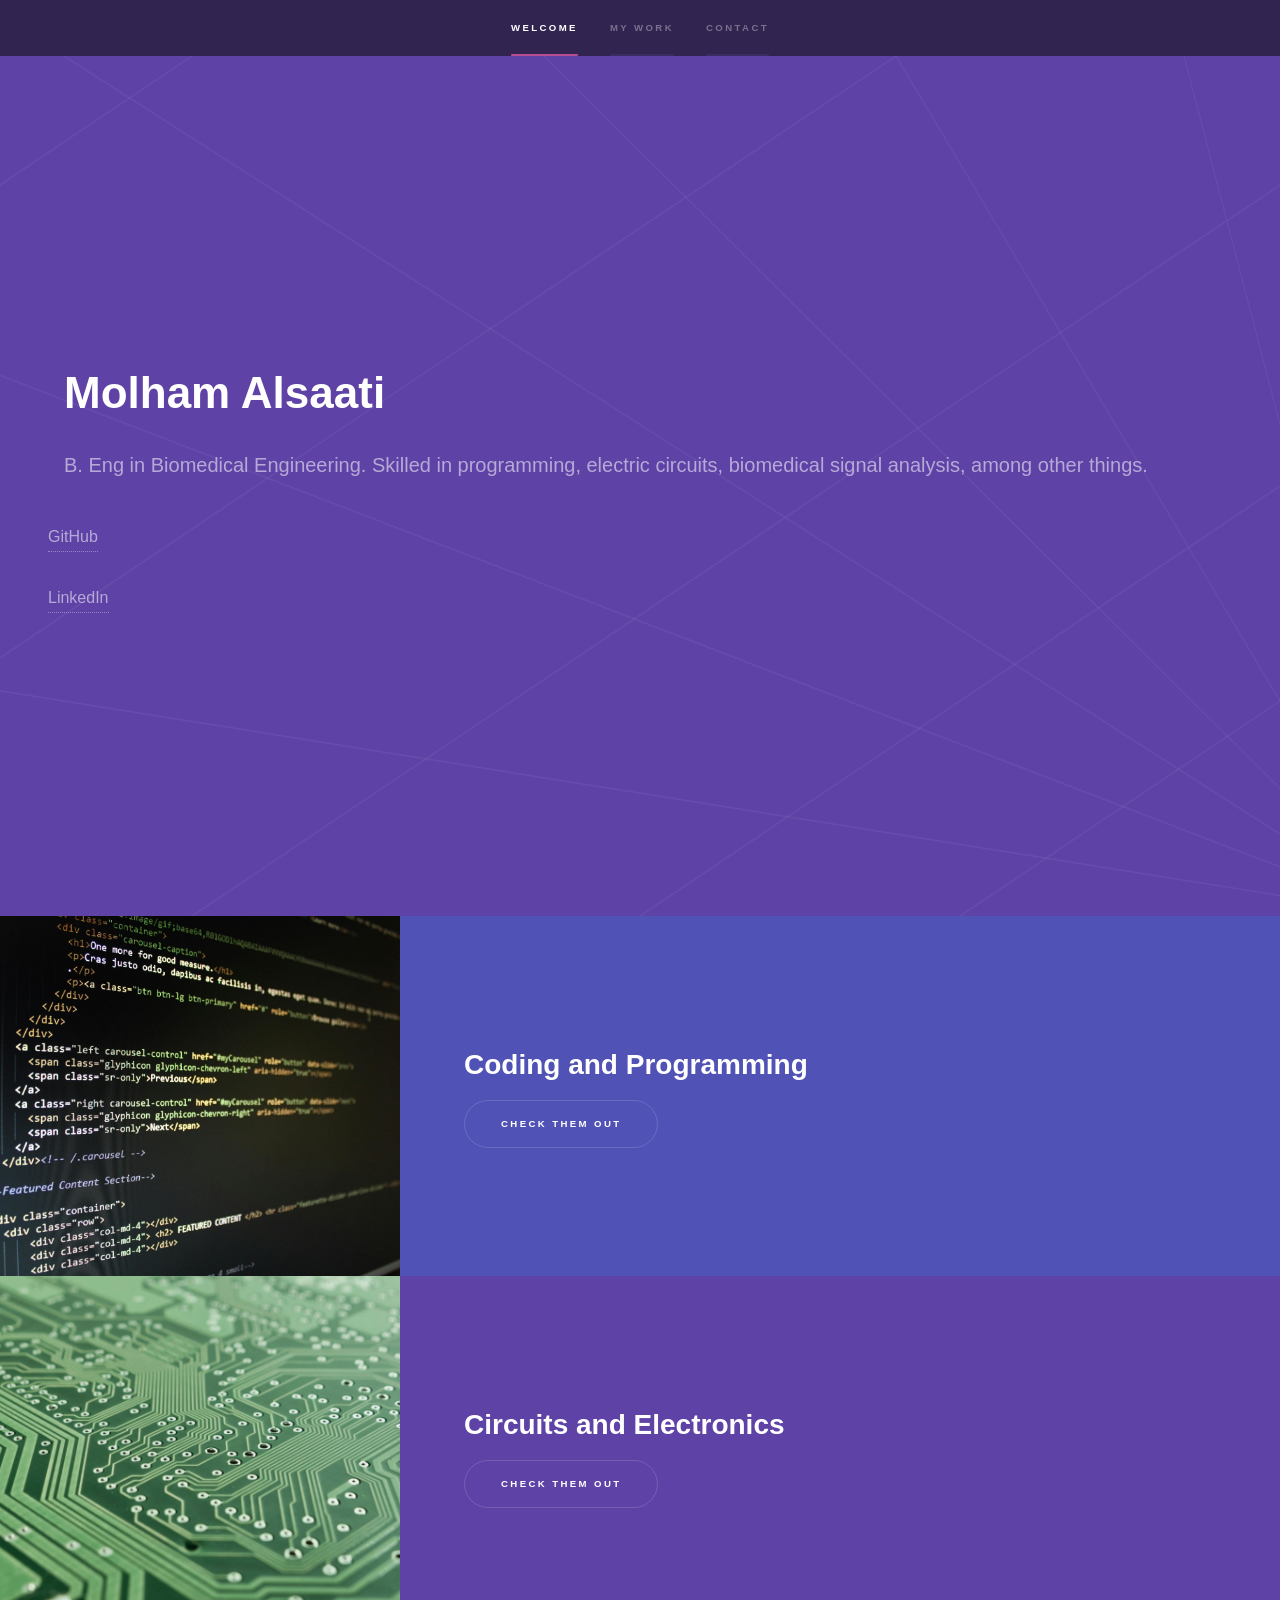
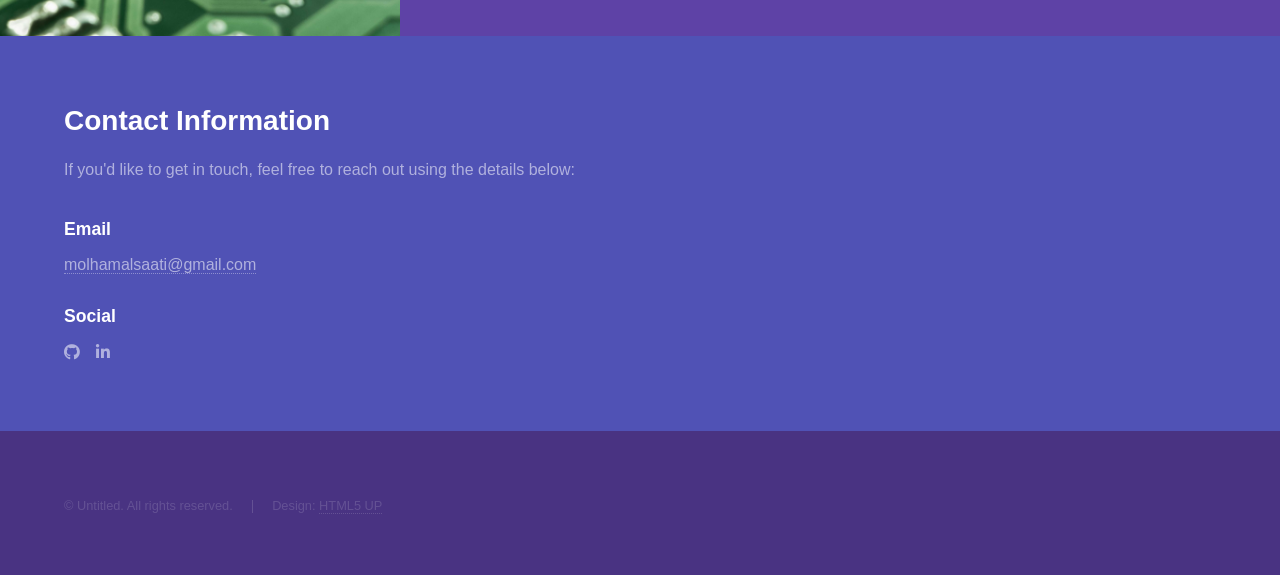
<file: index.html>
<!DOCTYPE HTML>
<!--
	Hyperspace by HTML5 UP
	html5up.net | @ajlkn
	Free for personal and commercial use under the CCA 3.0 license (html5up.net/license)
-->
<html>
	<head>
		<title>Molham Alsaati Portfolio</title>
		<meta charset="utf-8" />
		<meta name="viewport" content="width=device-width, initial-scale=1, user-scalable=no" />
		<link rel="stylesheet" href="assets/css/main.css" />
		<noscript><link rel="stylesheet" href="assets/css/noscript.css" /></noscript>
	</head>
	<body class="is-preload">

		<!-- Sidebar -->
			<section id="sidebar">
				<div class="inner">
					<nav>
						<ul>
							<li><a href="#intro">Welcome</a></li>
							<li><a href="#one">My Work</a></li>
							<li><a href="#three">Contact</a></li>
						</ul>
					</nav>
				</div>
			</section>

		<!-- Wrapper -->
			<div id="wrapper">

				<!-- Intro -->
					<section id="intro" class="wrapper style1 fullscreen fade-up">
						<div class="inner">
							<h1>Molham Alsaati</h1>
							<p>B. Eng in Biomedical Engineering. Skilled in programming, electric circuits, biomedical signal analysis, among other things.</p>
							<ul class="actions">
								<a href="https://github.com/m-alsaati" target="_blank">GitHub</a><br />
							</ul>
							<ul class="actions">
								<a href="https://www.linkedin.com/in/molham-alsaati/" target="_blank">LinkedIn</a><br />
							</ul>
						</div>
					</section>

				<!-- One -->
					<section id="one" class="wrapper style2 spotlights">
						<section>
							<a href="#" class="image"><img src="images/coding.jpg" alt="" data-position="center center" /></a>
							<div class="content">
								<div class="inner">
									<h2>Coding and Programming</h2>
									<ul class="actions">
										<li><a href="coding.html" class="button">Check them out</a></li>
									</ul>
								</div>
							</div>
						</section>
					</section>

				<!-- Two -->
				<section id="two" class="wrapper style1 spotlights">
					<section>
						<a href="#" class="image"><img src="images/circuit.jpeg" alt="" data-position="center center" /></a>
						<div class="content">
							<div class="inner">
								<h2>Circuits and Electronics</h2>
								<ul class="actions">
									<li><a href="circuits.html" class="button">Check them out</a></li>
								</ul>
							</div>
						</div>
					</section>
				</section>

				<!-- Three -->
					<section id="three" class="wrapper style2 fade-up">
						<div class="inner">
							<h2>Contact Information</h2>
							<div class="contact-info">
								<p>If you'd like to get in touch, feel free to reach out using the details below:</p>
								<ul class="contact">
									<li>
										<h3>Email</h3>
										<a href="mailto:molhamalsaati@gmail.com">molhamalsaati@gmail.com</a>
									</li>
									<li>
										<h3>Social</h3>
										<ul class="icons">
											<li><a href="https://github.com/m-alsaati" target="_blank" class="icon brands fa-github"><span class="label">GitHub</span></a></li>
											<li><a href="https://www.linkedin.com/in/molham-alsaati/" target="_blank" class="icon brands fa-linkedin-in"><span class="label">LinkedIn</span></a></li>
										</ul>
									</li>
								</ul>
							</div>
						</div>
					</section>

			</div>

		<!-- Footer -->
			<footer id="footer" class="wrapper style1-alt">
				<div class="inner">
					<ul class="menu">
						<li>&copy; Untitled. All rights reserved.</li><li>Design: <a href="http://html5up.net">HTML5 UP</a></li>
					</ul>
				</div>
			</footer>

		<!-- Scripts -->
			<script src="assets/js/jquery.min.js"></script>
			<script src="assets/js/jquery.scrollex.min.js"></script>
			<script src="assets/js/jquery.scrolly.min.js"></script>
			<script src="assets/js/browser.min.js"></script>
			<script src="assets/js/breakpoints.min.js"></script>
			<script src="assets/js/util.js"></script>
			<script src="assets/js/main.js"></script>

	</body>
</html>
</file>
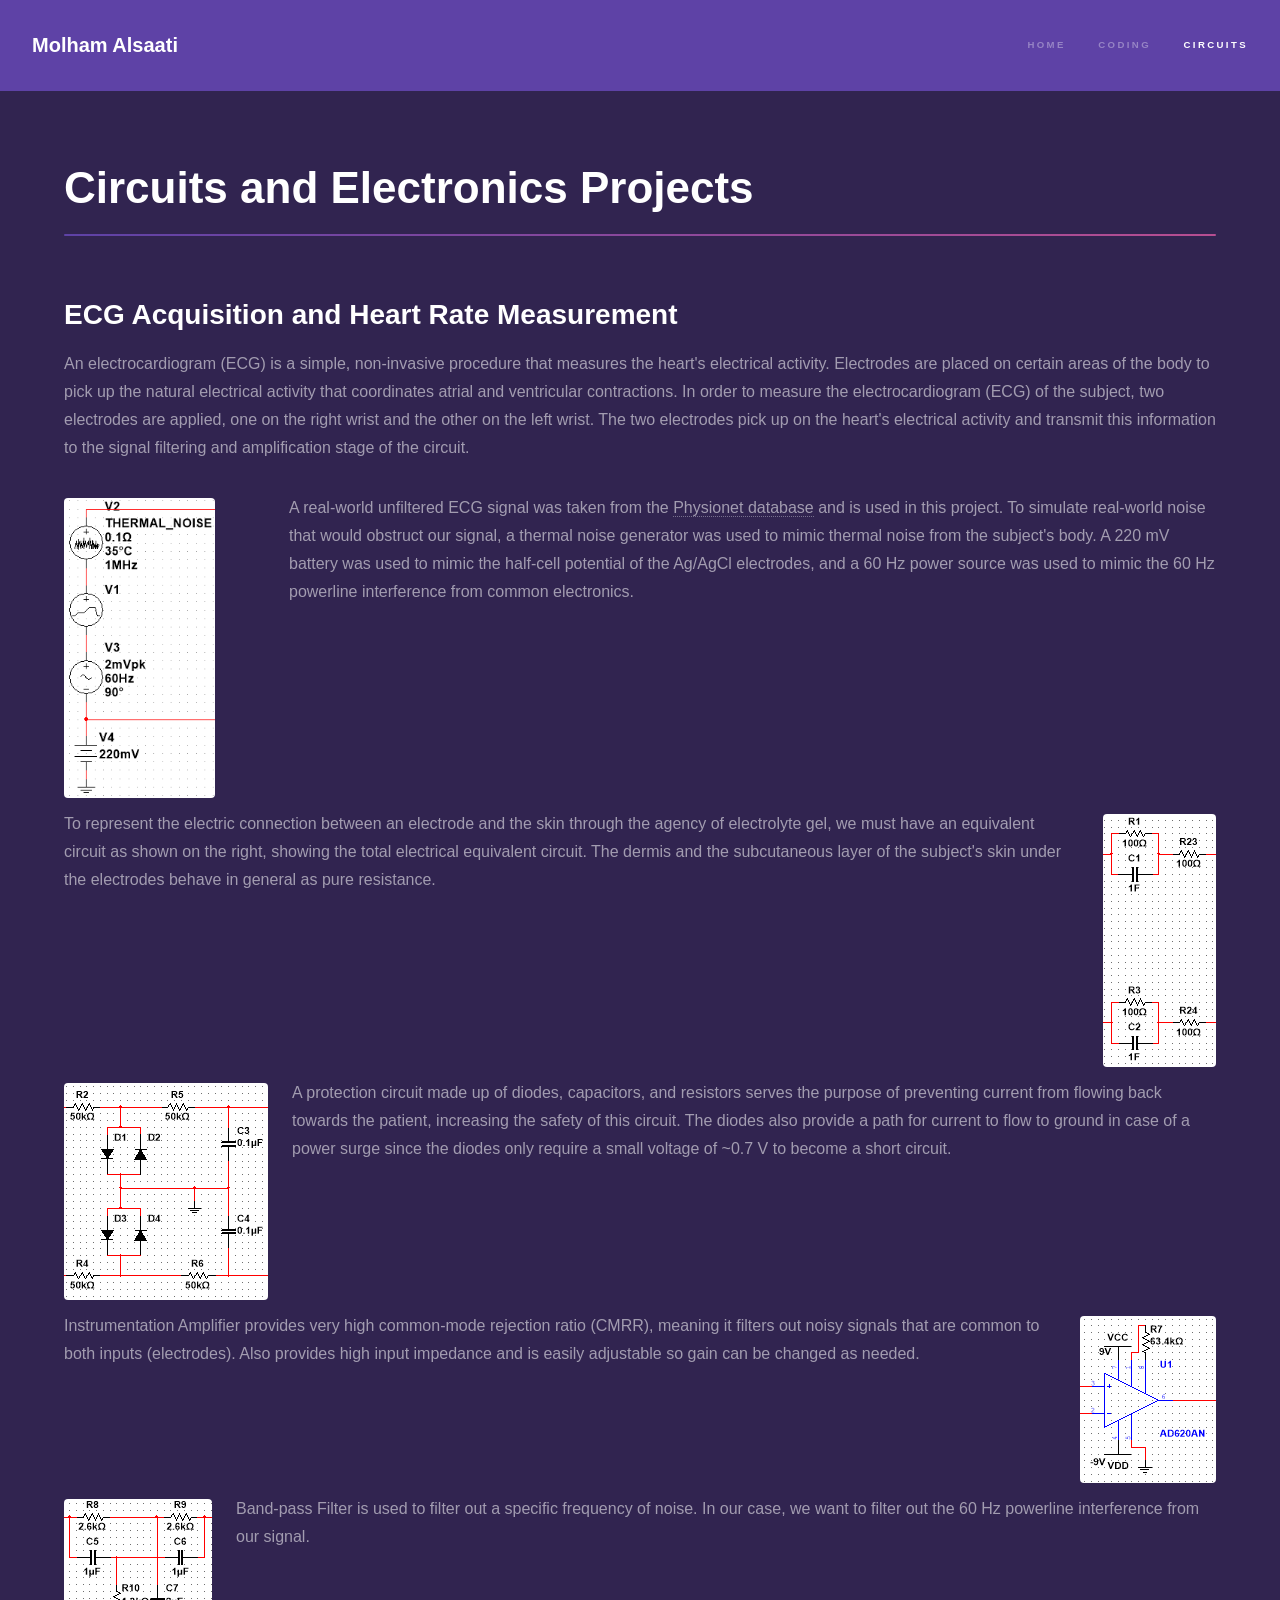
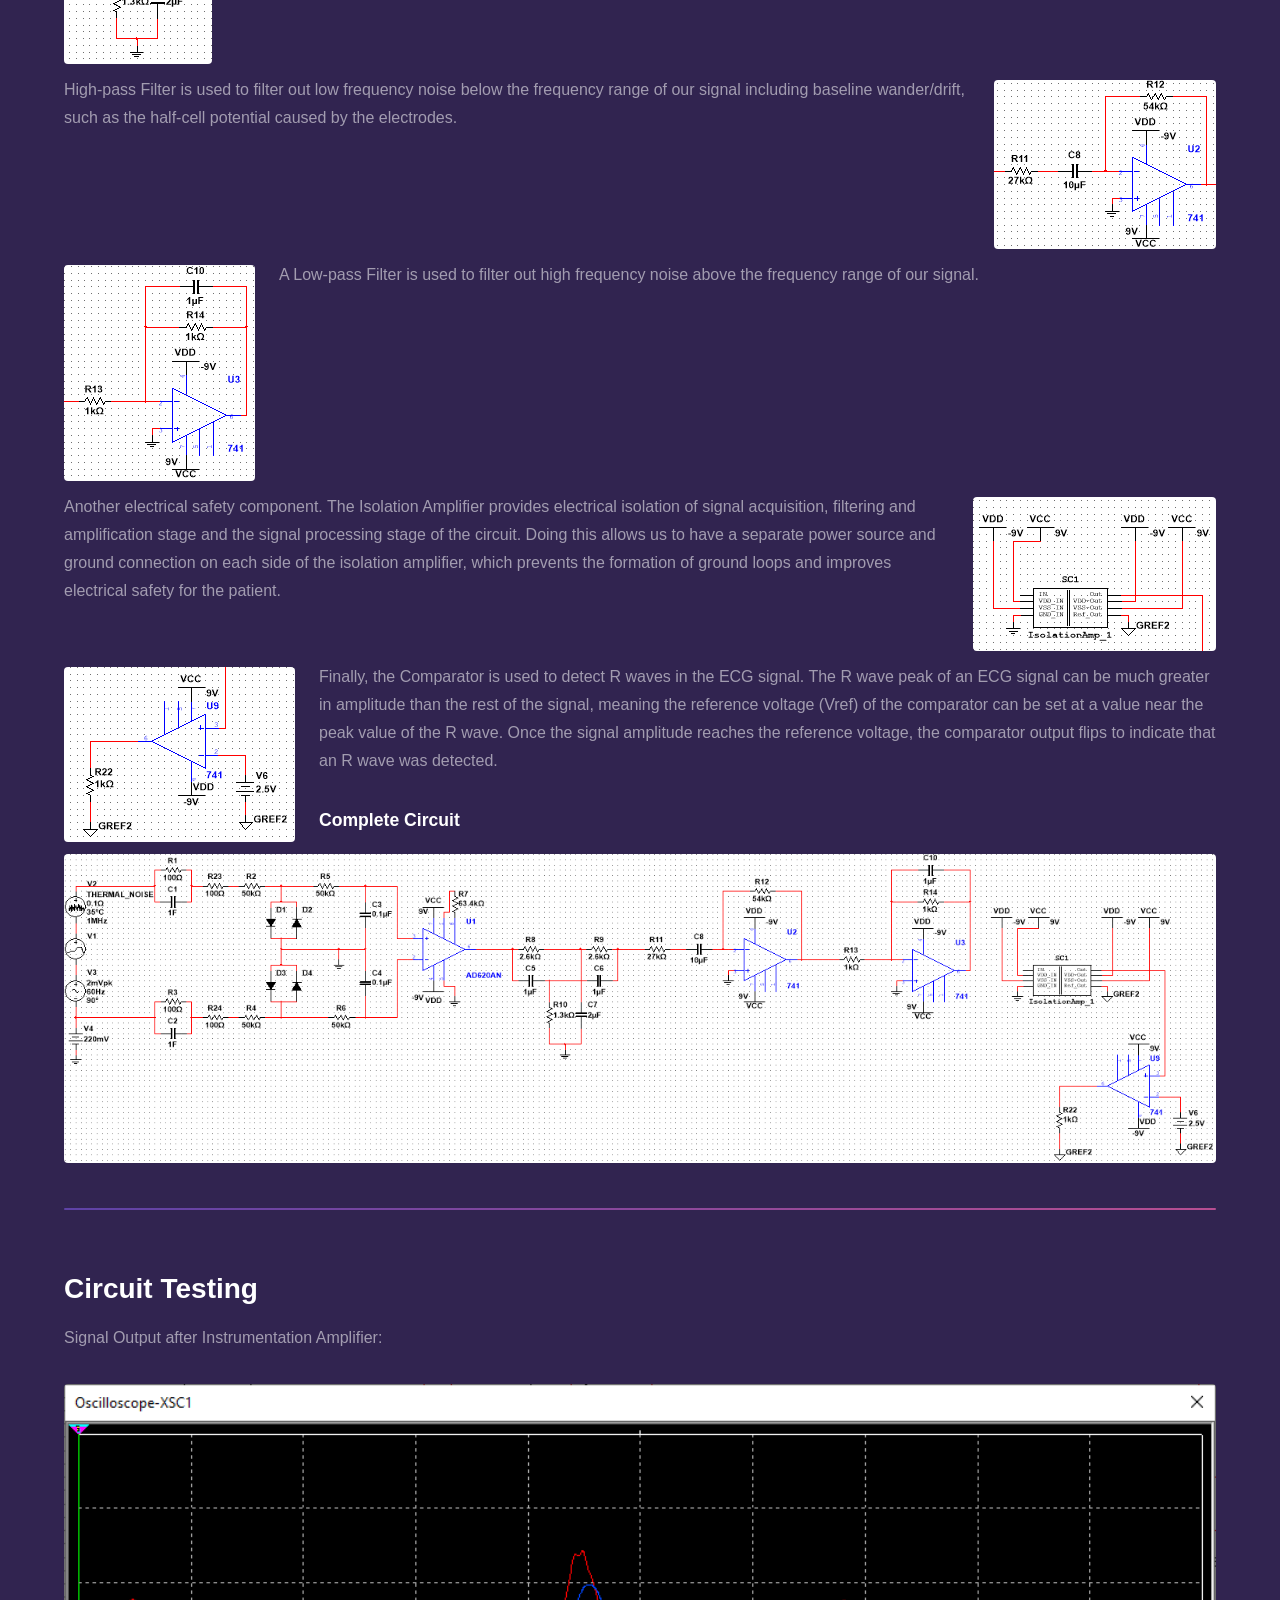
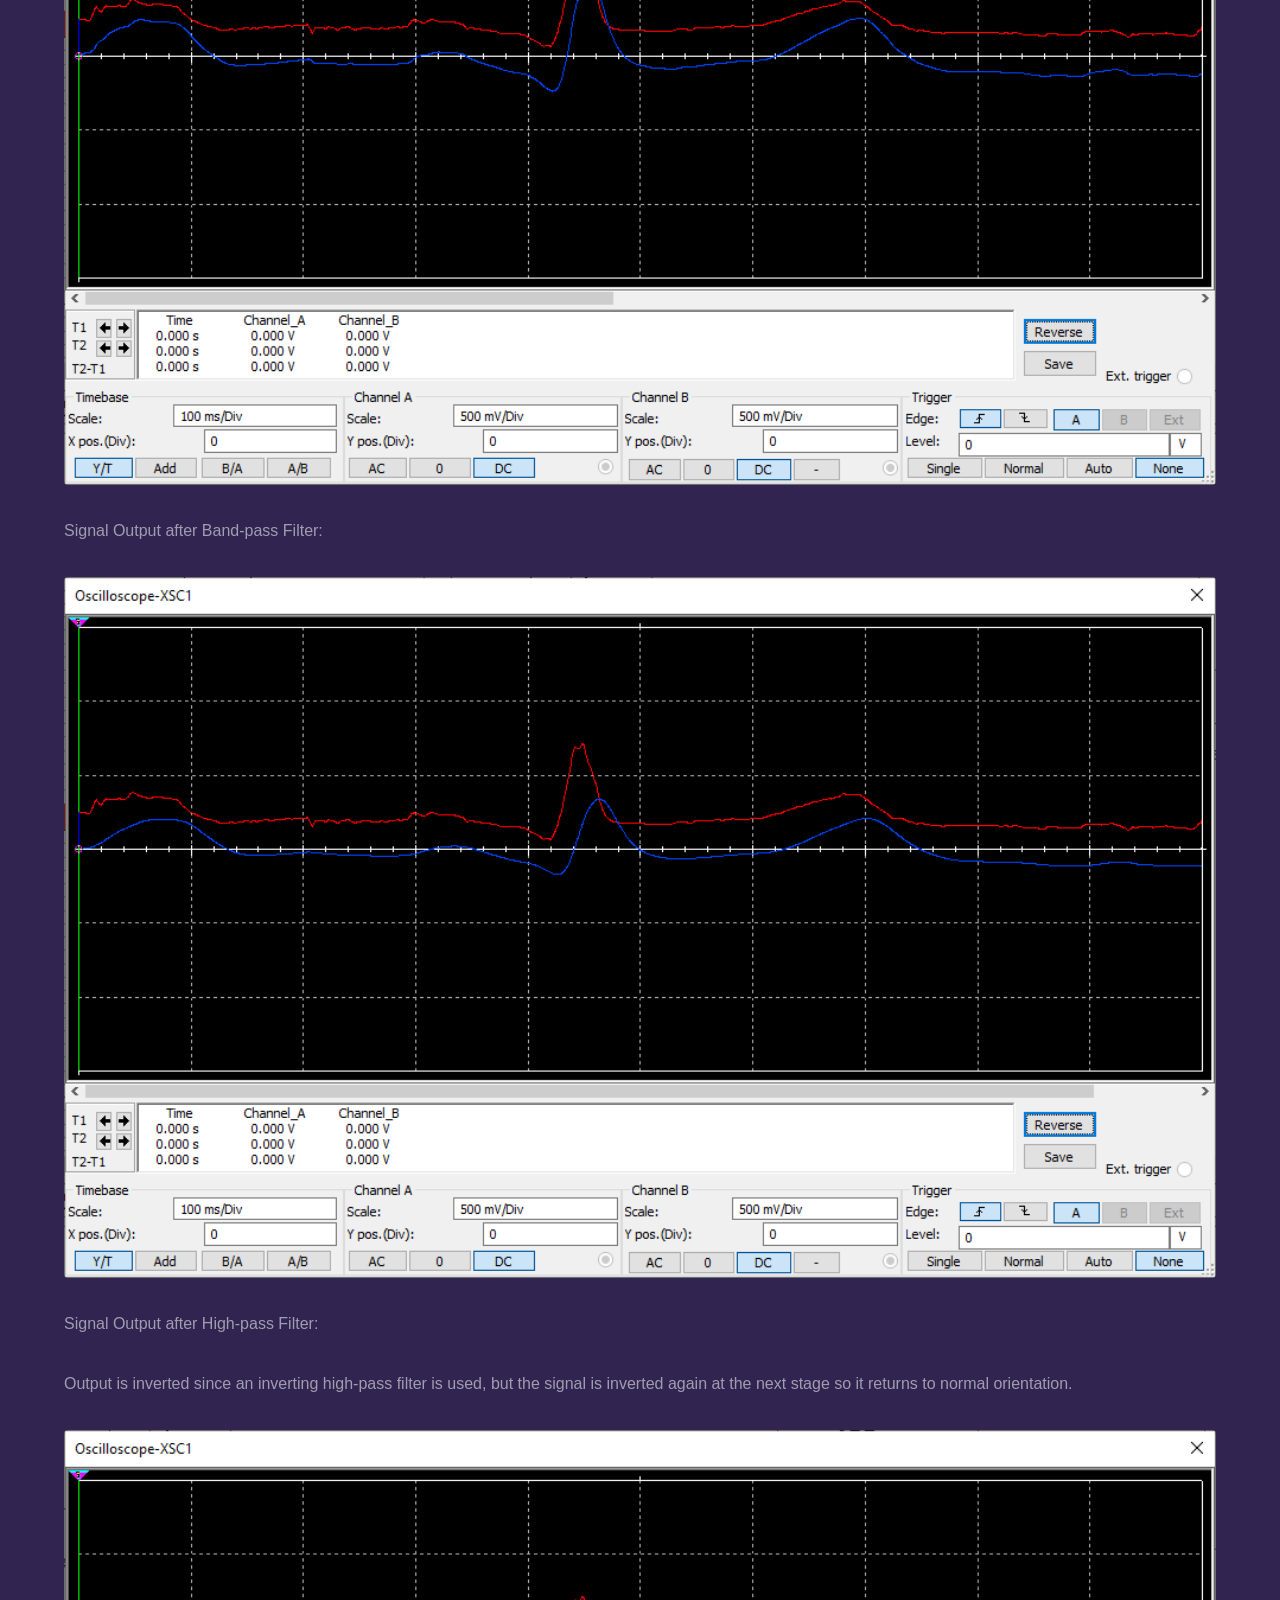
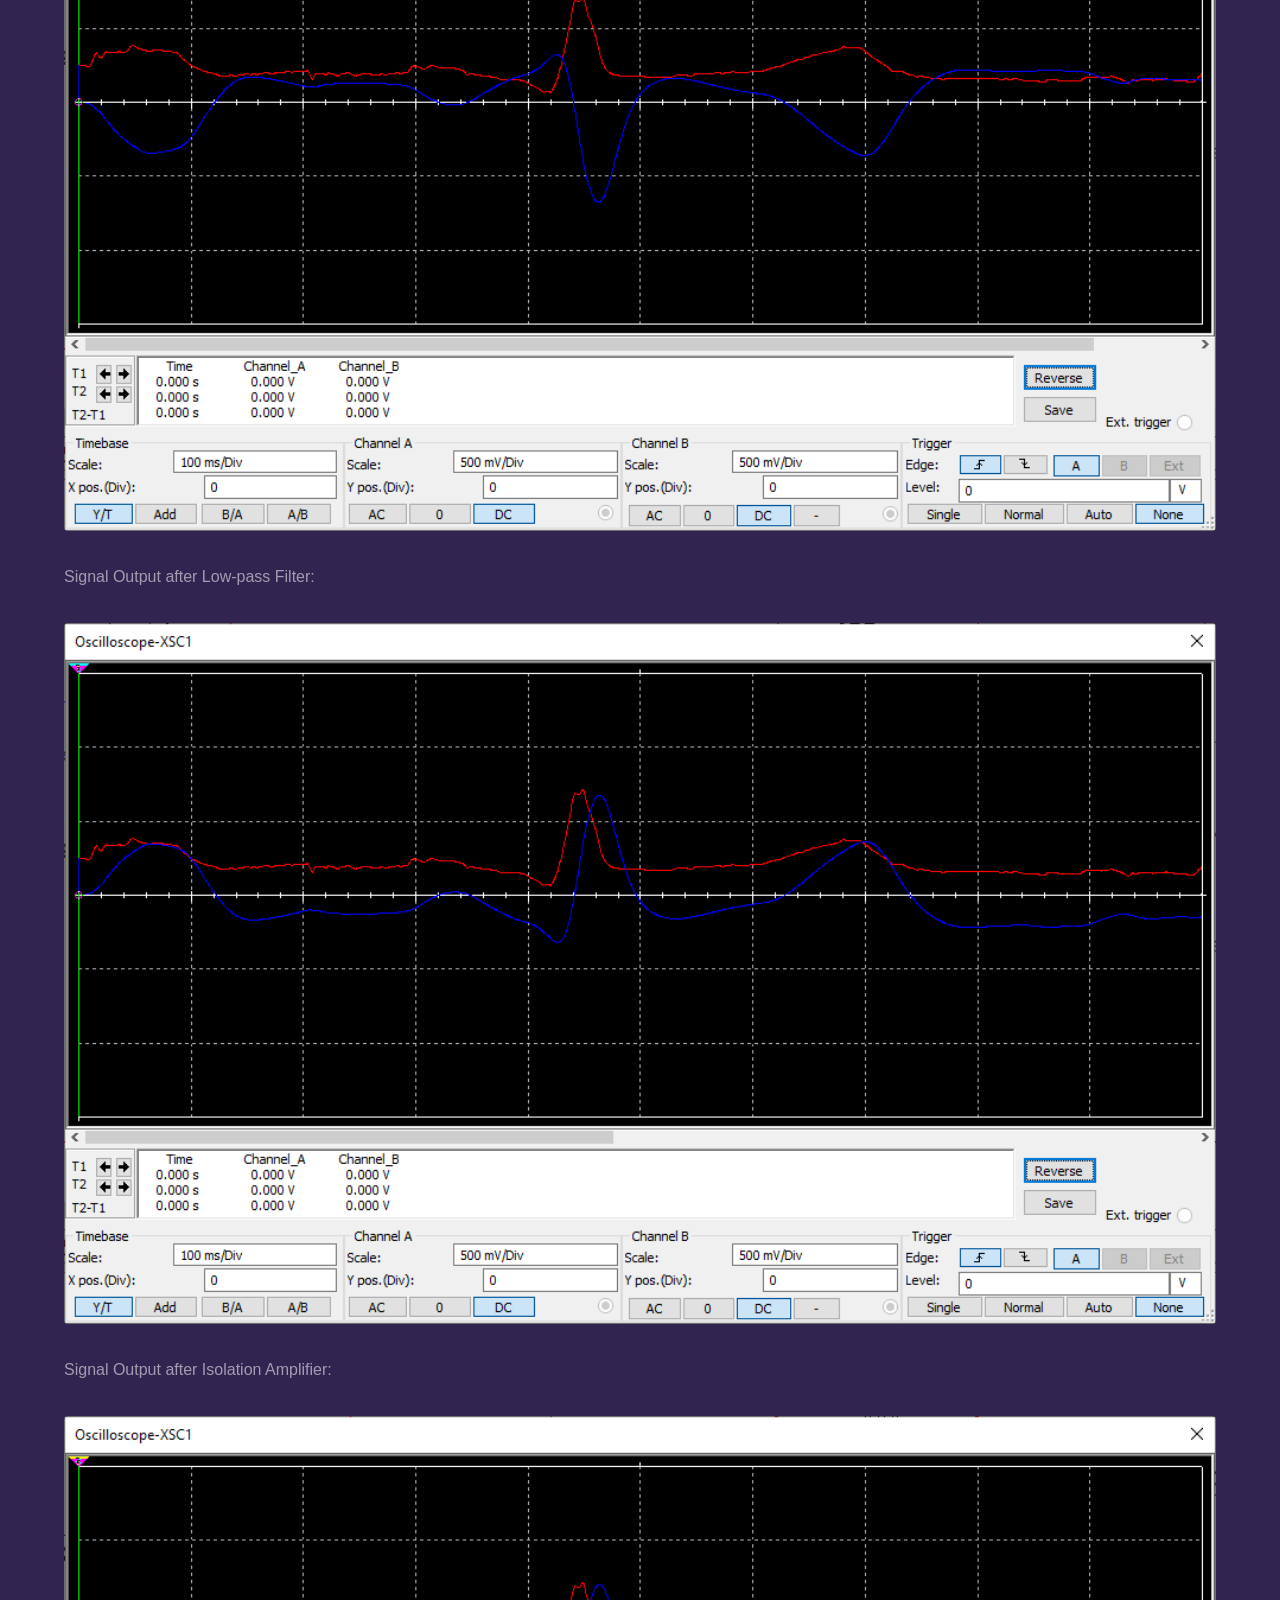
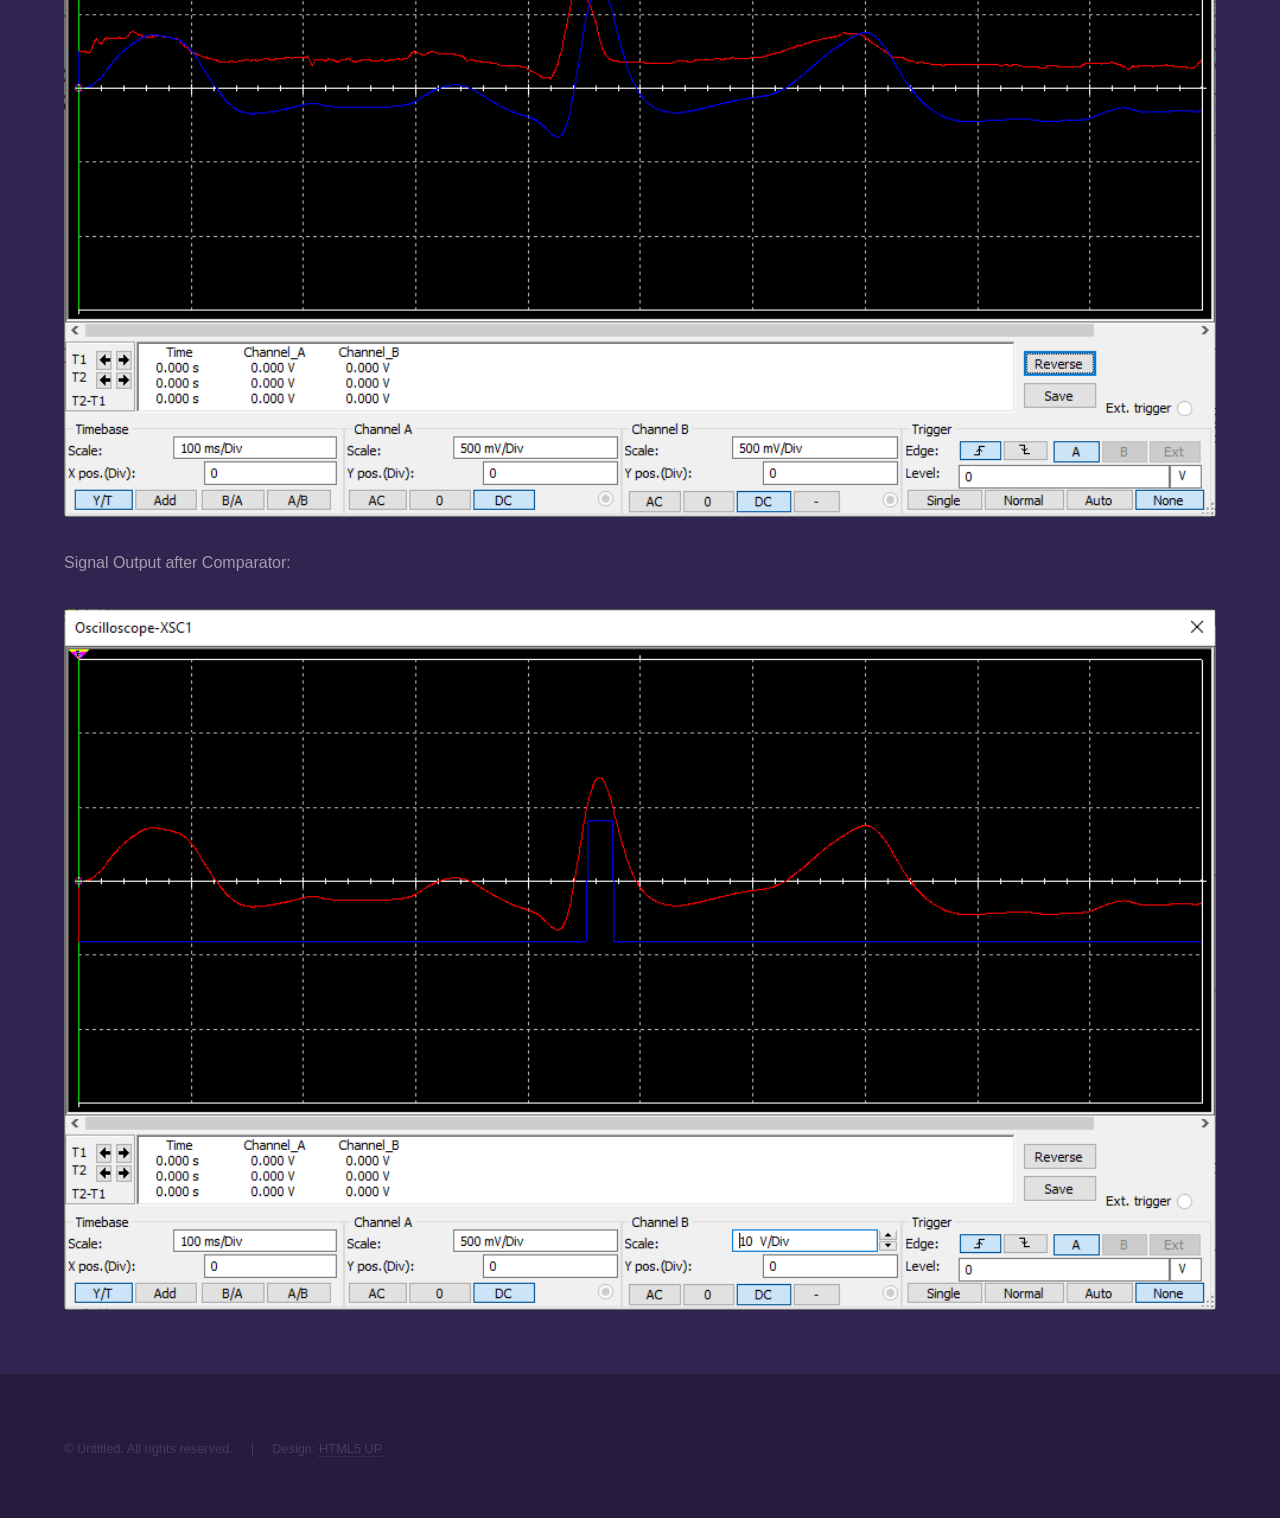
<file: circuits.html>
<!DOCTYPE HTML>
<!--
	Hyperspace by HTML5 UP
	html5up.net | @ajlkn
	Free for personal and commercial use under the CCA 3.0 license (html5up.net/license)
-->
<html>
	<head>
		<title>Circuits and Electronics</title>
		<meta charset="utf-8" />
		<meta name="viewport" content="width=device-width, initial-scale=1, user-scalable=no" />
		<link rel="stylesheet" href="assets/css/main.css" />
		<noscript><link rel="stylesheet" href="assets/css/noscript.css" /></noscript>
	</head>
	<body class="is-preload">

		<!-- Header -->
			<header id="header">
				<a href="index.html" class="title">Molham Alsaati</a>
				<nav>
					<ul>
						<li><a href="index.html">Home</a></li>
						<li><a href="coding.html">Coding</a></li>
						<li><a href="circuits.html" class="active">Circuits</a></li>
					</ul>
				</nav>
			</header>

		<!-- Wrapper -->
			<div id="wrapper">
				<!-- Main -->
					<section id="main" class="wrapper">
						<div class="inner">
							<h1 class="major">Circuits and Electronics Projects</h1>
							<h2>ECG Acquisition and Heart Rate Measurement</h2>
							<p>An electrocardiogram (ECG) is a simple, non-invasive procedure that measures the heart's electrical activity.
								Electrodes are placed on certain areas of the body to pick up the natural electrical activity that coordinates
								atrial and ventricular contractions. In order to measure the electrocardiogram (ECG) of the subject, two
								electrodes are applied, one on the right wrist and the other on the left wrist. The two electrodes
								pick up on the heart's electrical activity and transmit this information to the signal filtering and
								amplification stage of the circuit.</p>
							<p><span class="image left"><img src="images/signal.PNG" alt="" style="width: 75%; height: auto; object-fit: cover;"/></span>A real-world unfiltered ECG
								signal was taken from the <a href="https://physionet.org/content/ptb-xl/1.0.3/" target="_blank">Physionet database</a> and is used in this project. To simulate real-world noise that would obstruct our signal, a thermal 
								noise generator was used to mimic thermal noise from the subject's body. A 220 mV battery was used to mimic the half-cell potential of the Ag/AgCl 
								electrodes, and a 60 Hz power source was used to mimic the 60 Hz powerline interference from common electronics.</p>
							<p style="clear: both;"><span class="image right"><img src="images/electrodes.PNG" alt="" style="width: 100%; height: auto; object-fit: cover;"/></span>
								To represent the 
								electric connection between an electrode and the skin through the agency of electrolyte gel, we must have an equivalent circuit as shown on the right, 
								showing the total electrical equivalent circuit. The dermis and the subcutaneous layer of the subject's skin under the electrodes behave in general as 
								pure resistance.</p>
							<p style="clear: both;"><span class="image left"><img src="images/protection_circuit.PNG" alt="" style="width: 100%; height: auto; object-fit: cover;"/></span>
								A protection circuit made up of diodes, capacitors, and resistors serves the purpose of preventing current from flowing back towards the patient,  
								increasing the safety of this circuit.
								The diodes also provide a path for current to flow to ground in case of a power surge since the
								diodes only require a small voltage of ~0.7 V to become a short circuit. 
							</p>
							<p style="clear: both;"><span class="image right"><img src="images/ins_amp.PNG" alt="" style="width: 100%; height: auto; object-fit: cover;"/></span>
								Instrumentation Amplifier provides very high common-mode rejection ratio (CMRR), meaning it filters out noisy signals that are common to both
								inputs (electrodes). Also provides high input impedance and is easily adjustable so gain can be changed as needed.
							</p>
							<p style="clear: both;"><span class="image left"><img src="images/bandpass.PNG" alt="" style="width: 100%; height: auto; object-fit: cover;"/></span>
								Band-pass Filter is used to filter out a specific frequency of noise. In our case, we want to filter out the 60 Hz powerline interference from our 
								signal.
							</p>
							<p style="clear: both;"><span class="image right"><img src="images/highpass.PNG" alt="" style="width: 100%; height: auto; object-fit: cover;"/></span>
								High-pass Filter is used to filter out low frequency noise below the frequency range of our signal including baseline wander/drift, such as the 
								half-cell potential caused by the electrodes.
							</p>
							<p style="clear: both;"><span class="image left"><img src="images/lowpass.PNG" alt="" style="width: 100%; height: auto; object-fit: cover;"/></span>
								A Low-pass Filter is used to filter out high frequency noise above the frequency range of our signal.
							</p>
							<p style="clear: both;"><span class="image right"><img src="images/iso.PNG" alt="" style="width: 100%; height: auto; object-fit: cover;"/></span>
								Another electrical safety component. The Isolation Amplifier provides electrical isolation of signal acquisition, filtering and
								amplification stage and the signal processing stage of the circuit. Doing this allows us to have a separate
								power source and ground connection on each side of the isolation amplifier, which prevents the formation
								of ground loops and improves electrical safety for the patient.
							</p>
							<p style="clear: both;"><span class="image left"><img src="images/comp.PNG" alt="" style="width: 100%; height: auto; object-fit: cover;"/></span>
								Finally, the Comparator is used to detect R waves in the ECG signal. The R wave peak of an ECG signal
								can be much greater in amplitude than the rest of the signal, meaning the reference voltage (Vref) of the
								comparator can be set at a value near the peak value of the R wave. Once the signal amplitude reaches the
								reference voltage, the comparator output flips to indicate that an R wave was detected.
							</p>
							<h3>Complete Circuit</h3>
							<div class="col-4"><span class="image fit"><img src="images/ecg_proj.PNG" alt="" /></span></div>
							<h1 class="major"></h1>
							<h2>Circuit Testing</h2>
							<p>Signal Output after Instrumentation Amplifier:</p>
							<div class="col-4"><span class="image fit"><img src="images/ecg_proj_testpoint_instumentation_amp.PNG" alt="" /></span></div>
							<p>Signal Output after Band-pass Filter:</p>
							<div class="col-4"><span class="image fit"><img src="images/ecg_proj_testpoint_bandpass.PNG" alt="" /></span></div>
							<p>Signal Output after High-pass Filter:</p>
							<p>Output is inverted since an inverting high-pass filter is used, but the signal is inverted again at the next stage so it returns to normal 
								orientation.</p>
							<div class="col-4"><span class="image fit"><img src="images/ecg_proj_testpoint_highpass.PNG" alt="" /></span></div>
							<p>Signal Output after Low-pass Filter:</p>
							<div class="col-4"><span class="image fit"><img src="images/ecg_proj_testpoint_lowpass.PNG" alt="" /></span></div>
							<p>Signal Output after Isolation Amplifier:</p>
							<div class="col-4"><span class="image fit"><img src="images/ecg_proj_testpoint_iso.PNG" alt="" /></span></div>
							<p>Signal Output after Comparator:</p>
							<div class="col-4"><span class="image fit"><img src="images/ecg_proj_testpoint_comp.PNG" alt="" /></span></div>
						</div>
					</section>
			</div>

		<!-- Footer -->
			<footer id="footer" class="wrapper alt">
				<div class="inner">
					<ul class="menu">
						<li>&copy; Untitled. All rights reserved.</li><li>Design: <a href="http://html5up.net">HTML5 UP</a></li>
					</ul>
				</div>
			</footer>

		<!-- Scripts -->
			<script src="assets/js/jquery.min.js"></script>
			<script src="assets/js/jquery.scrollex.min.js"></script>
			<script src="assets/js/jquery.scrolly.min.js"></script>
			<script src="assets/js/browser.min.js"></script>
			<script src="assets/js/breakpoints.min.js"></script>
			<script src="assets/js/util.js"></script>
			<script src="assets/js/main.js"></script>

	</body>
</html>
</file>
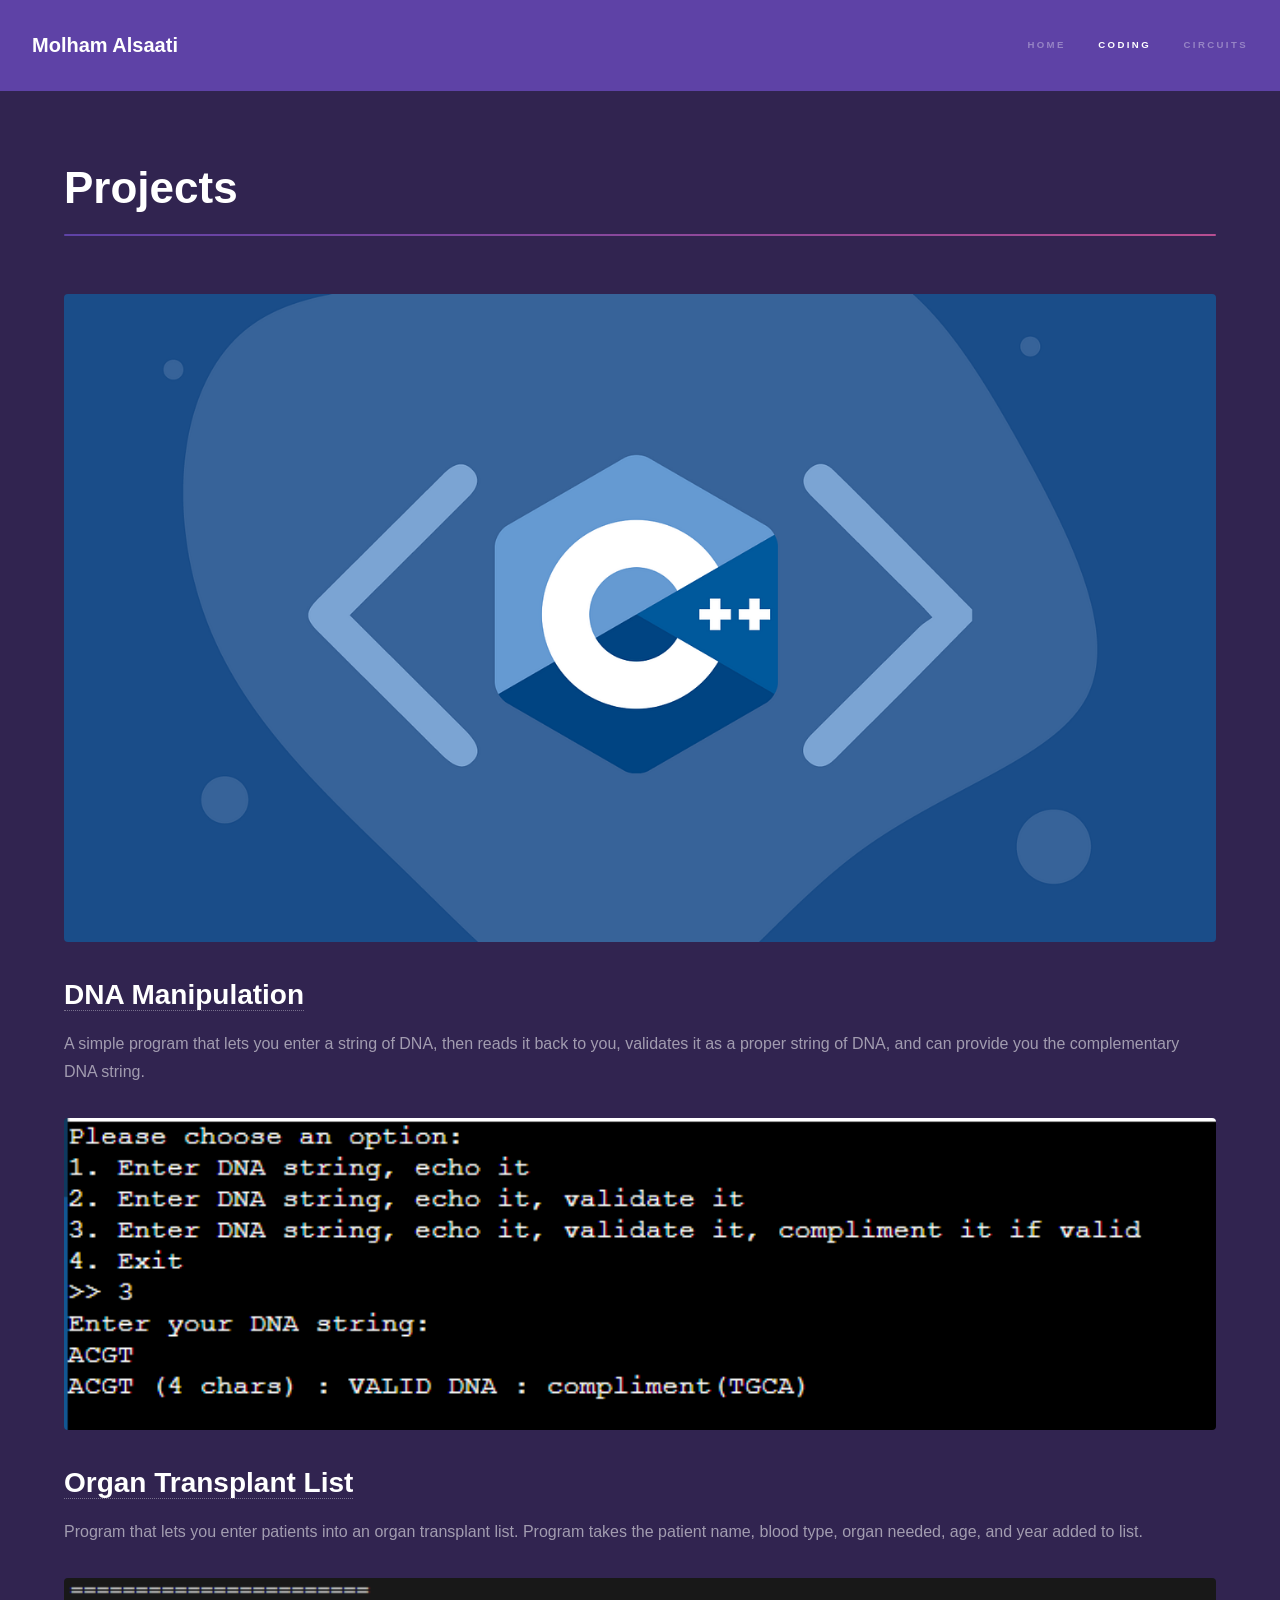
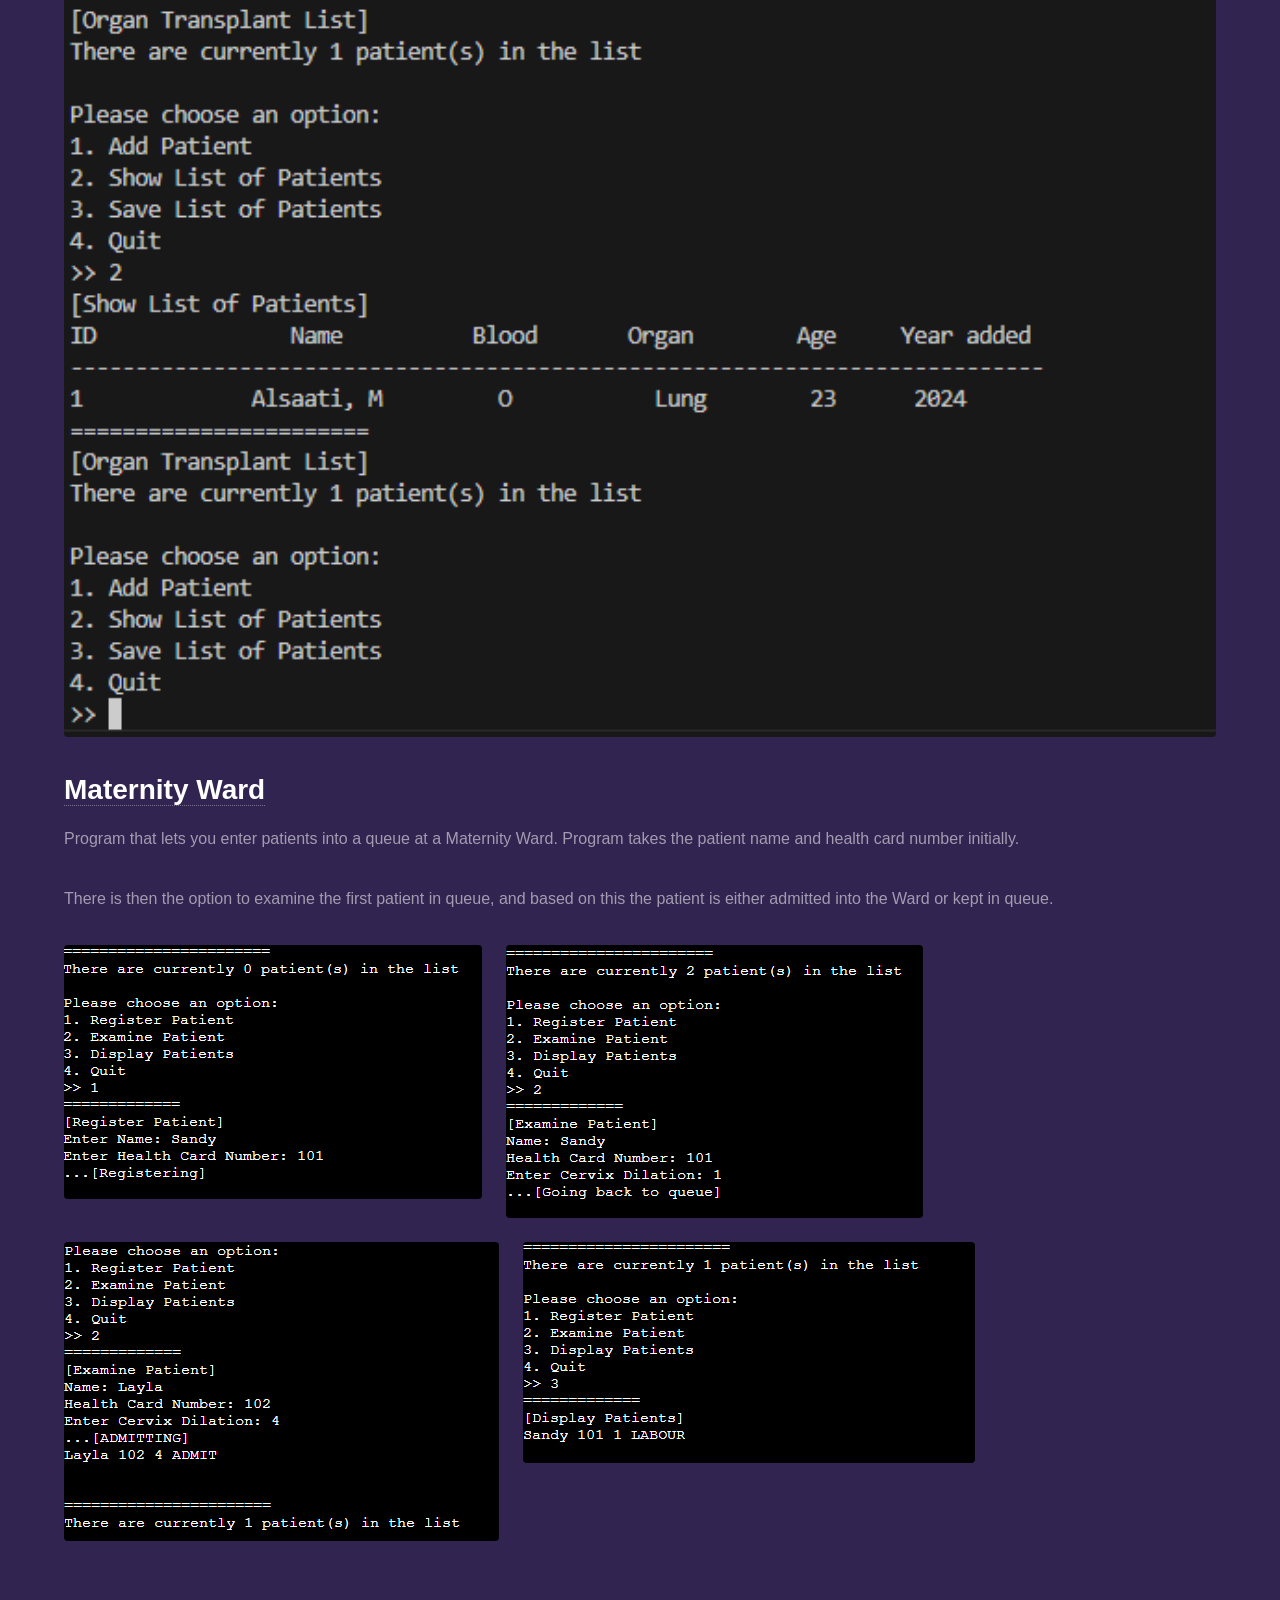
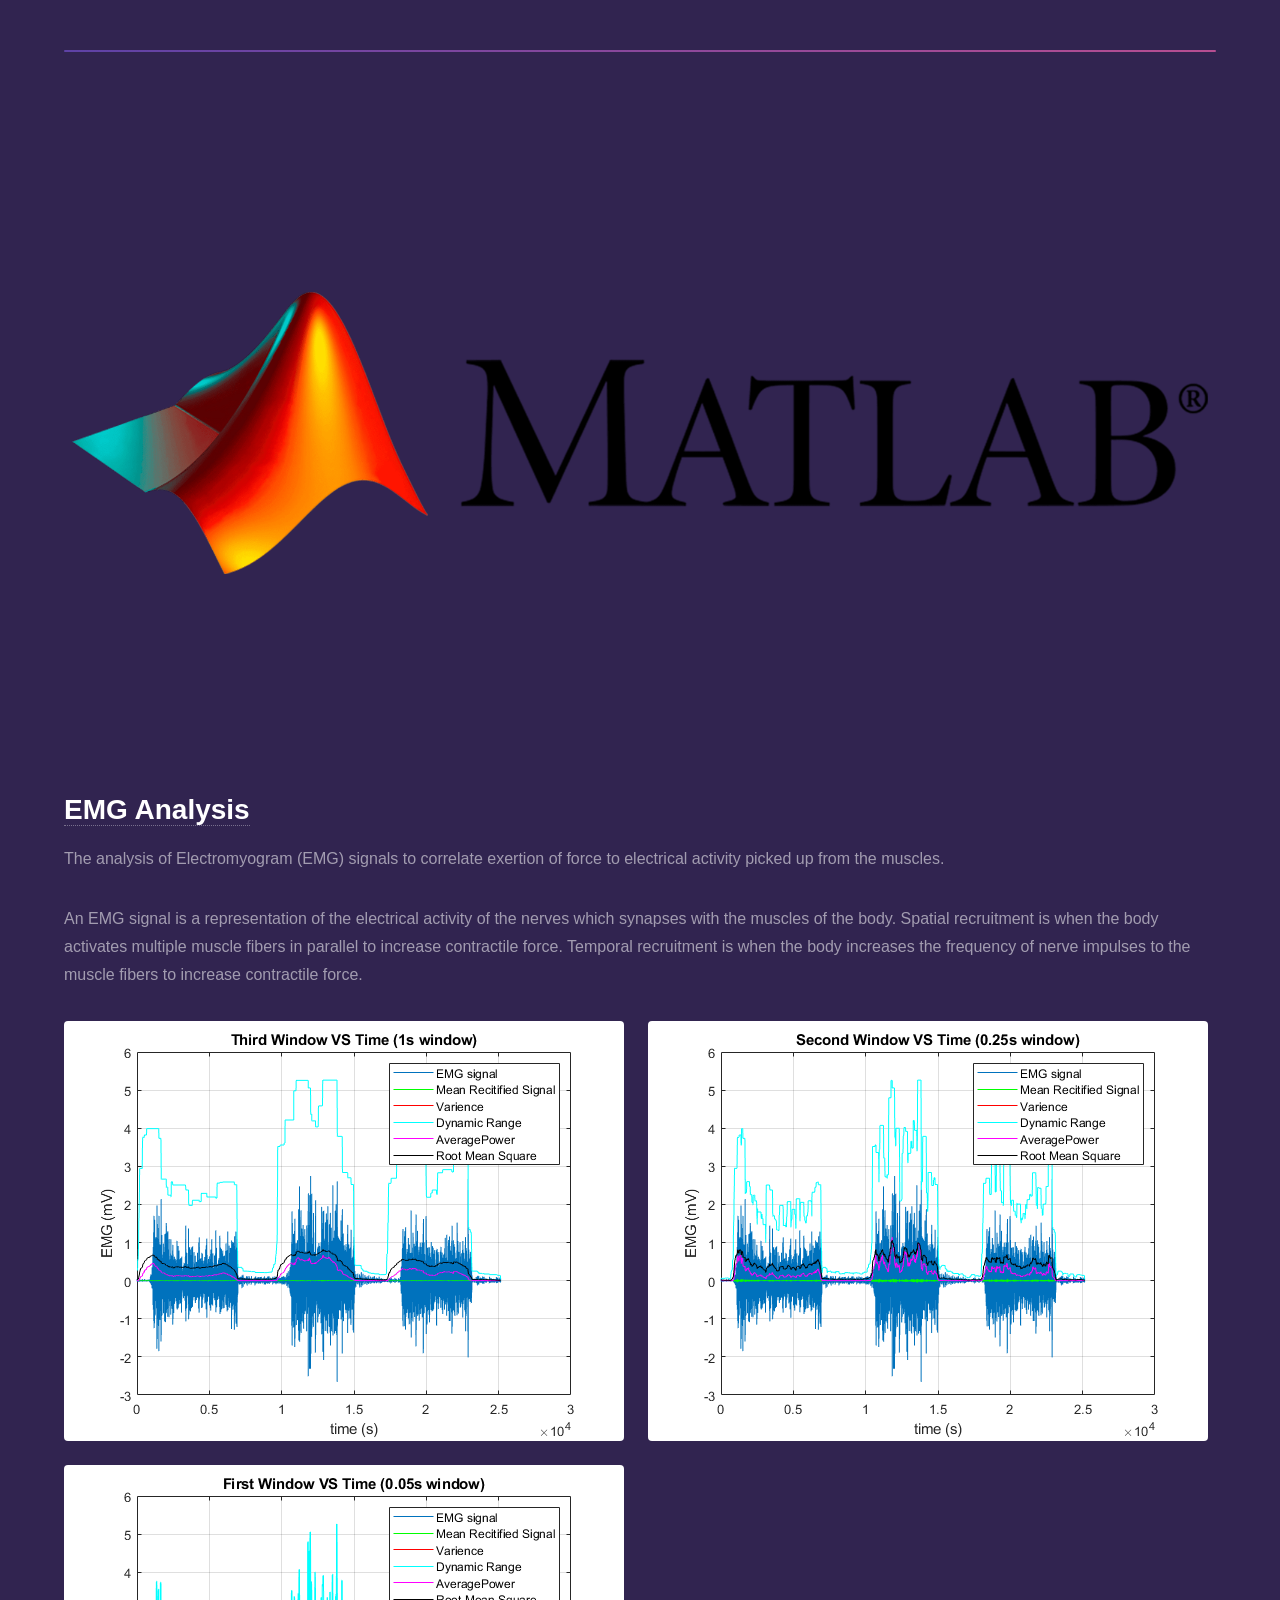
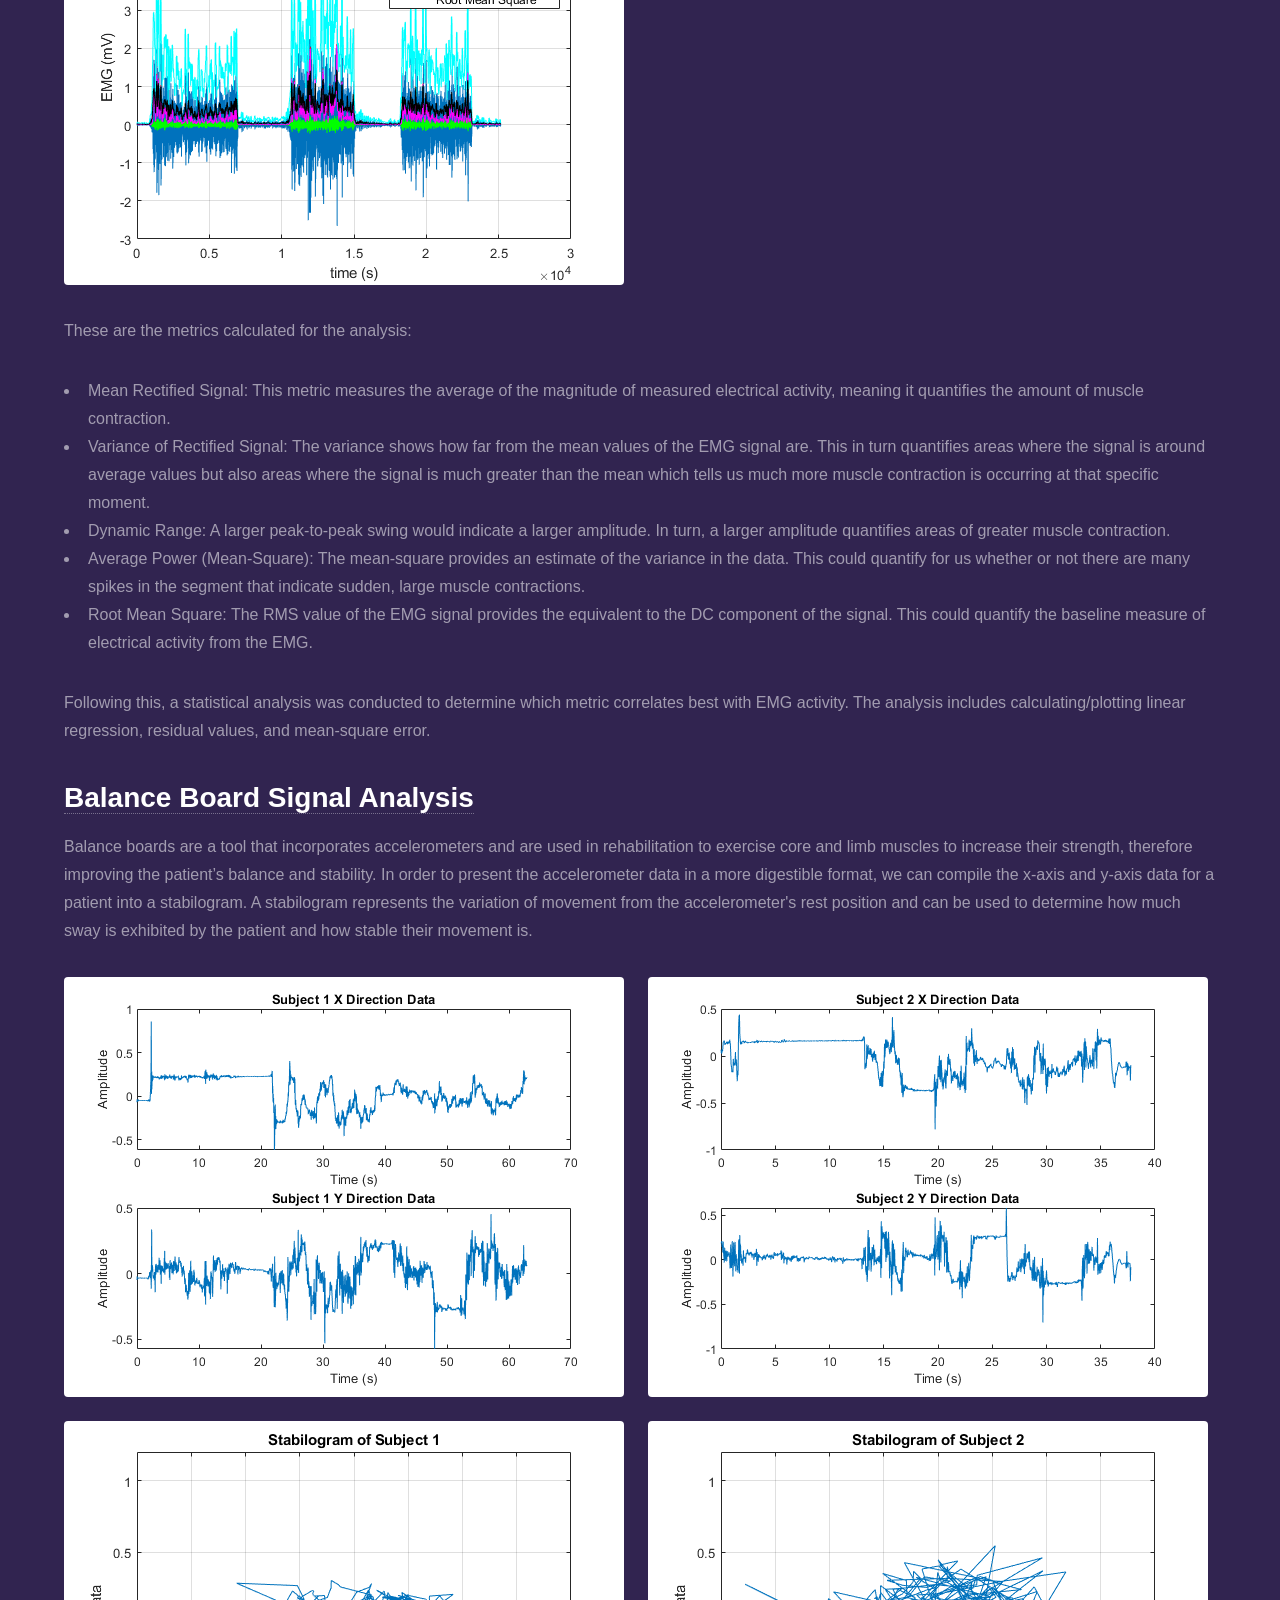
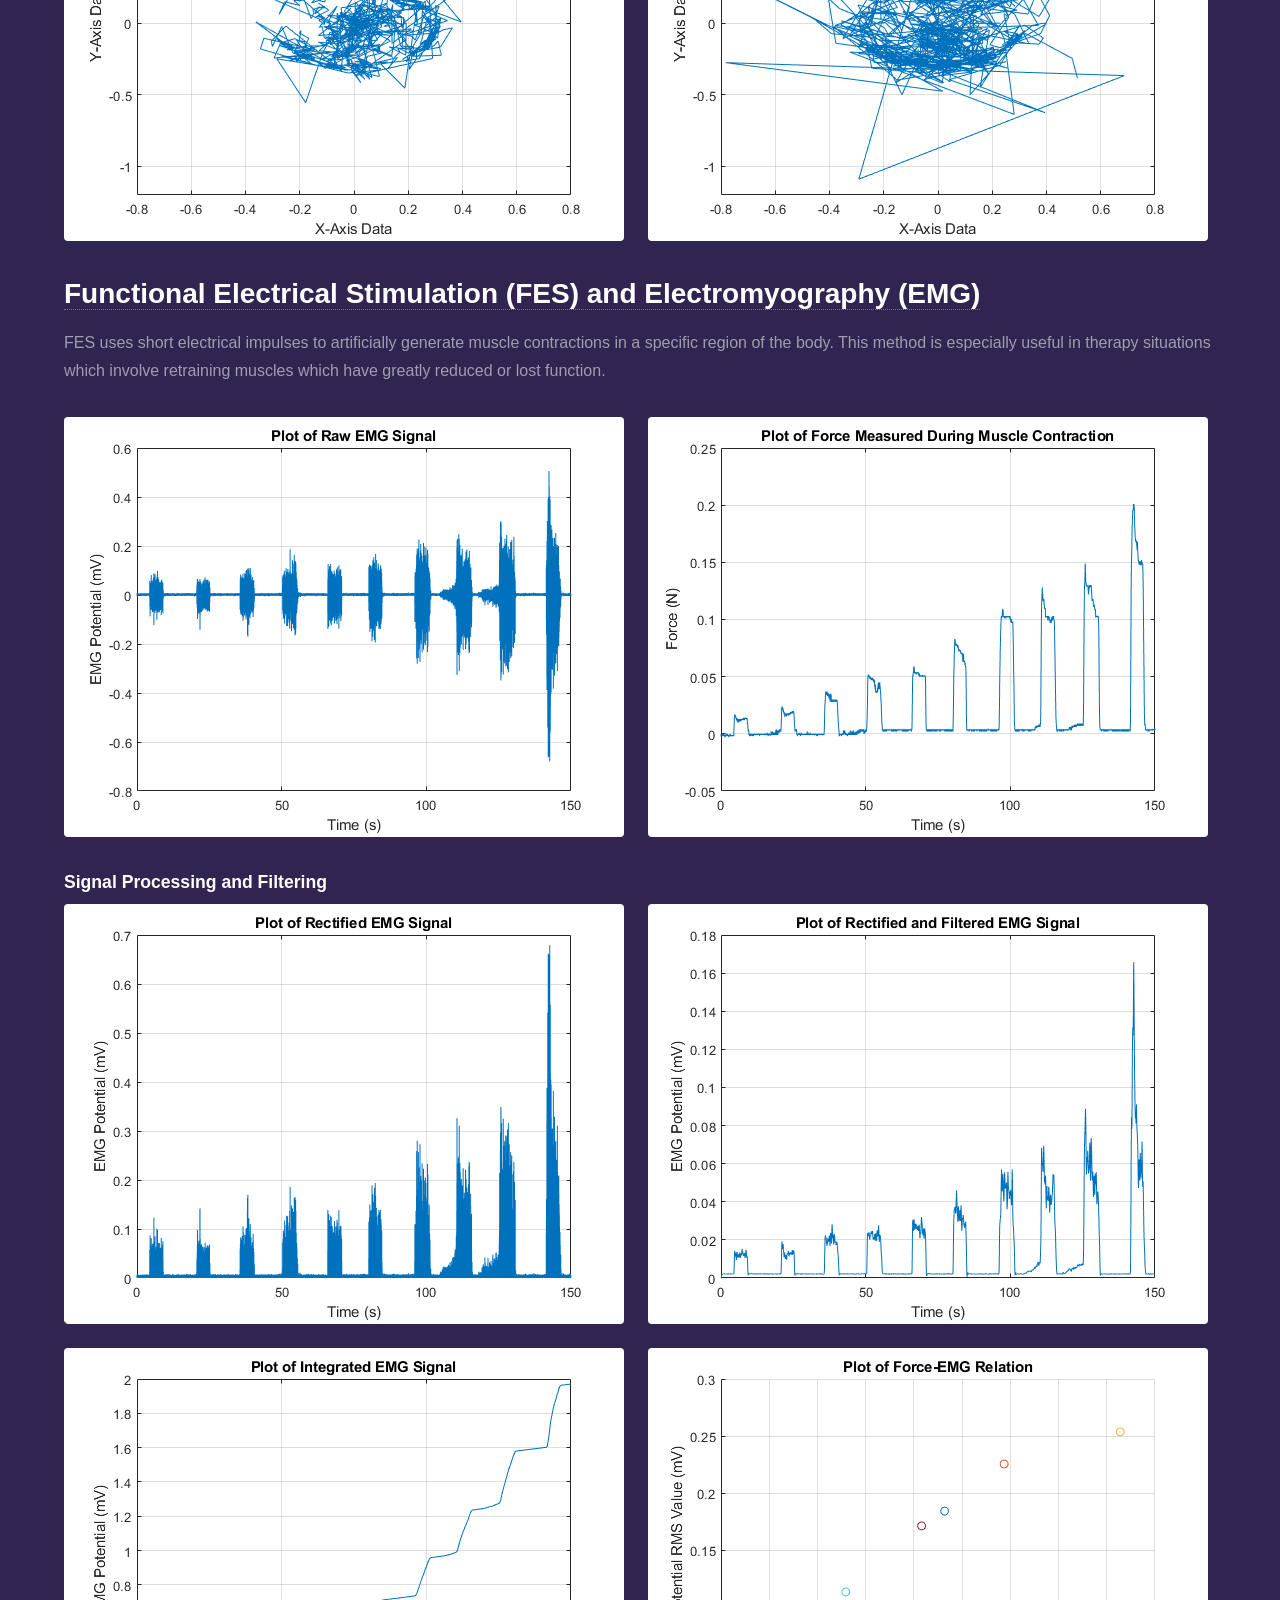
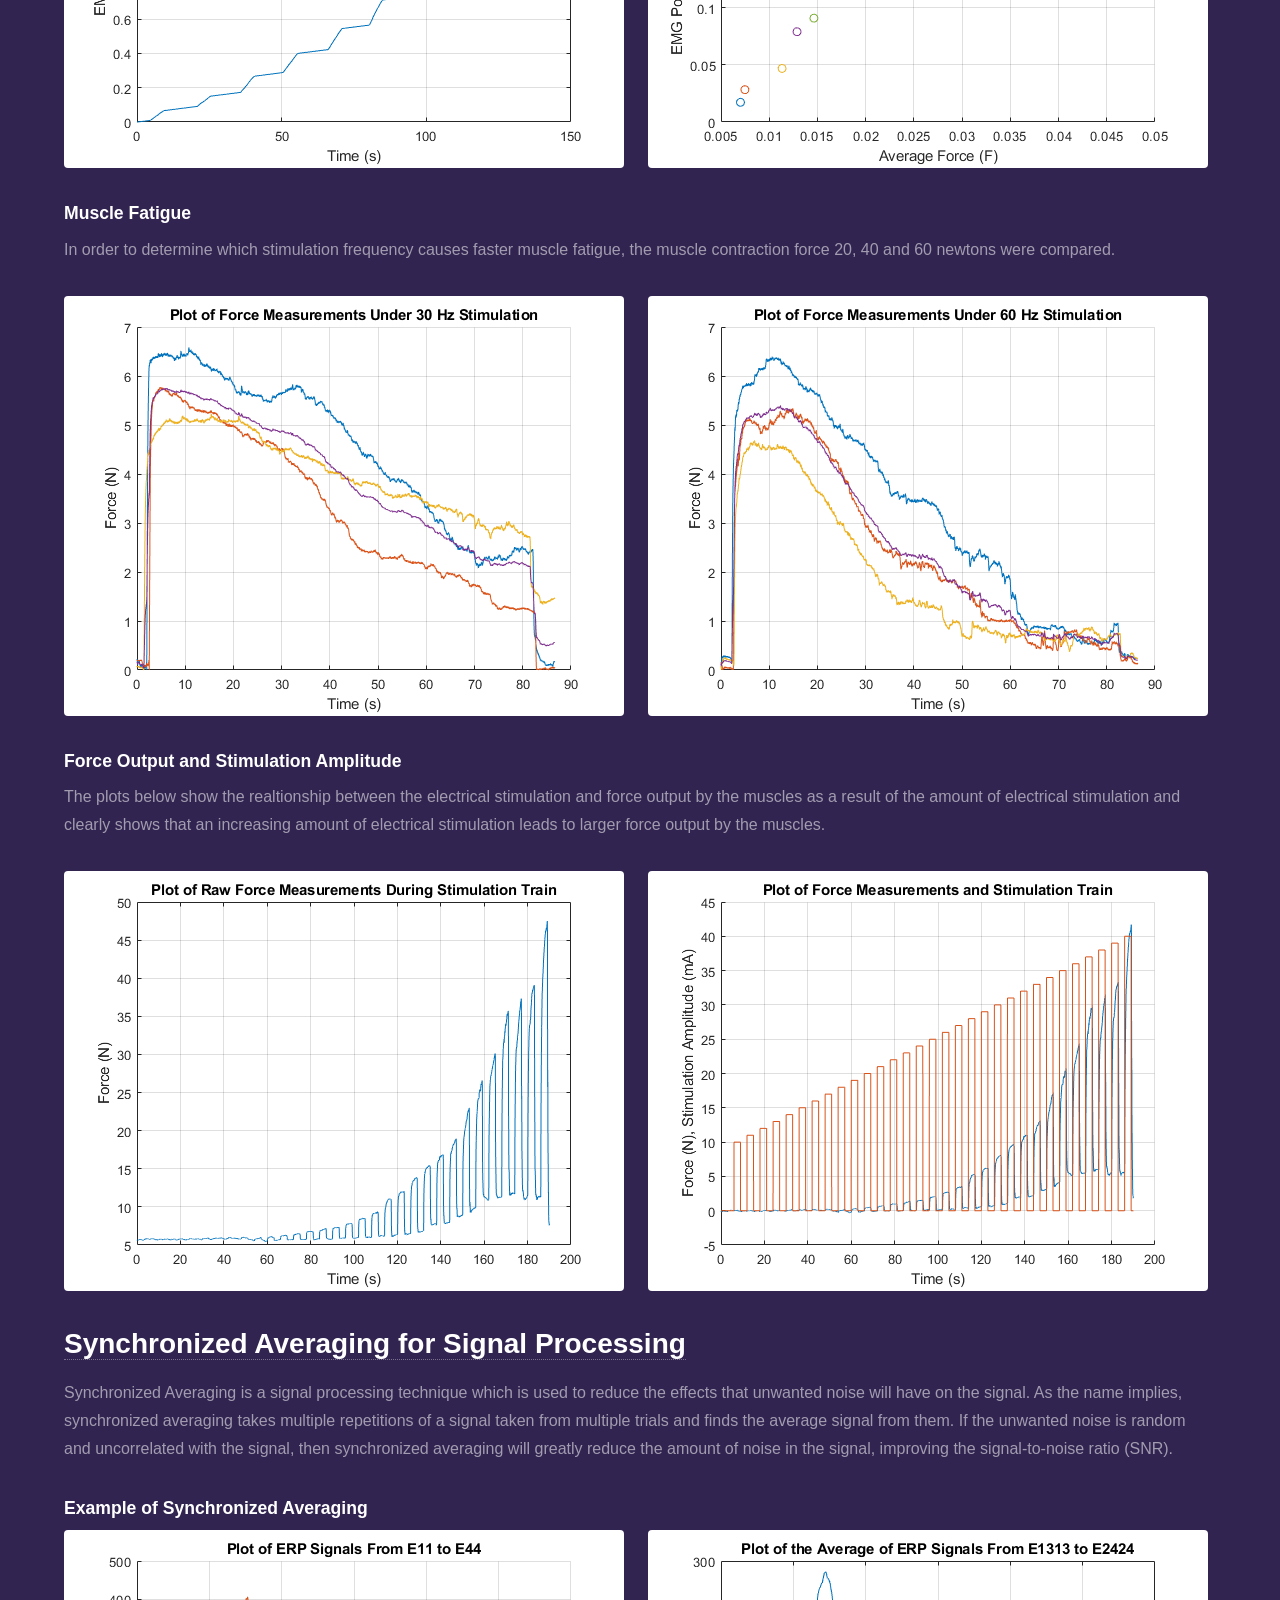
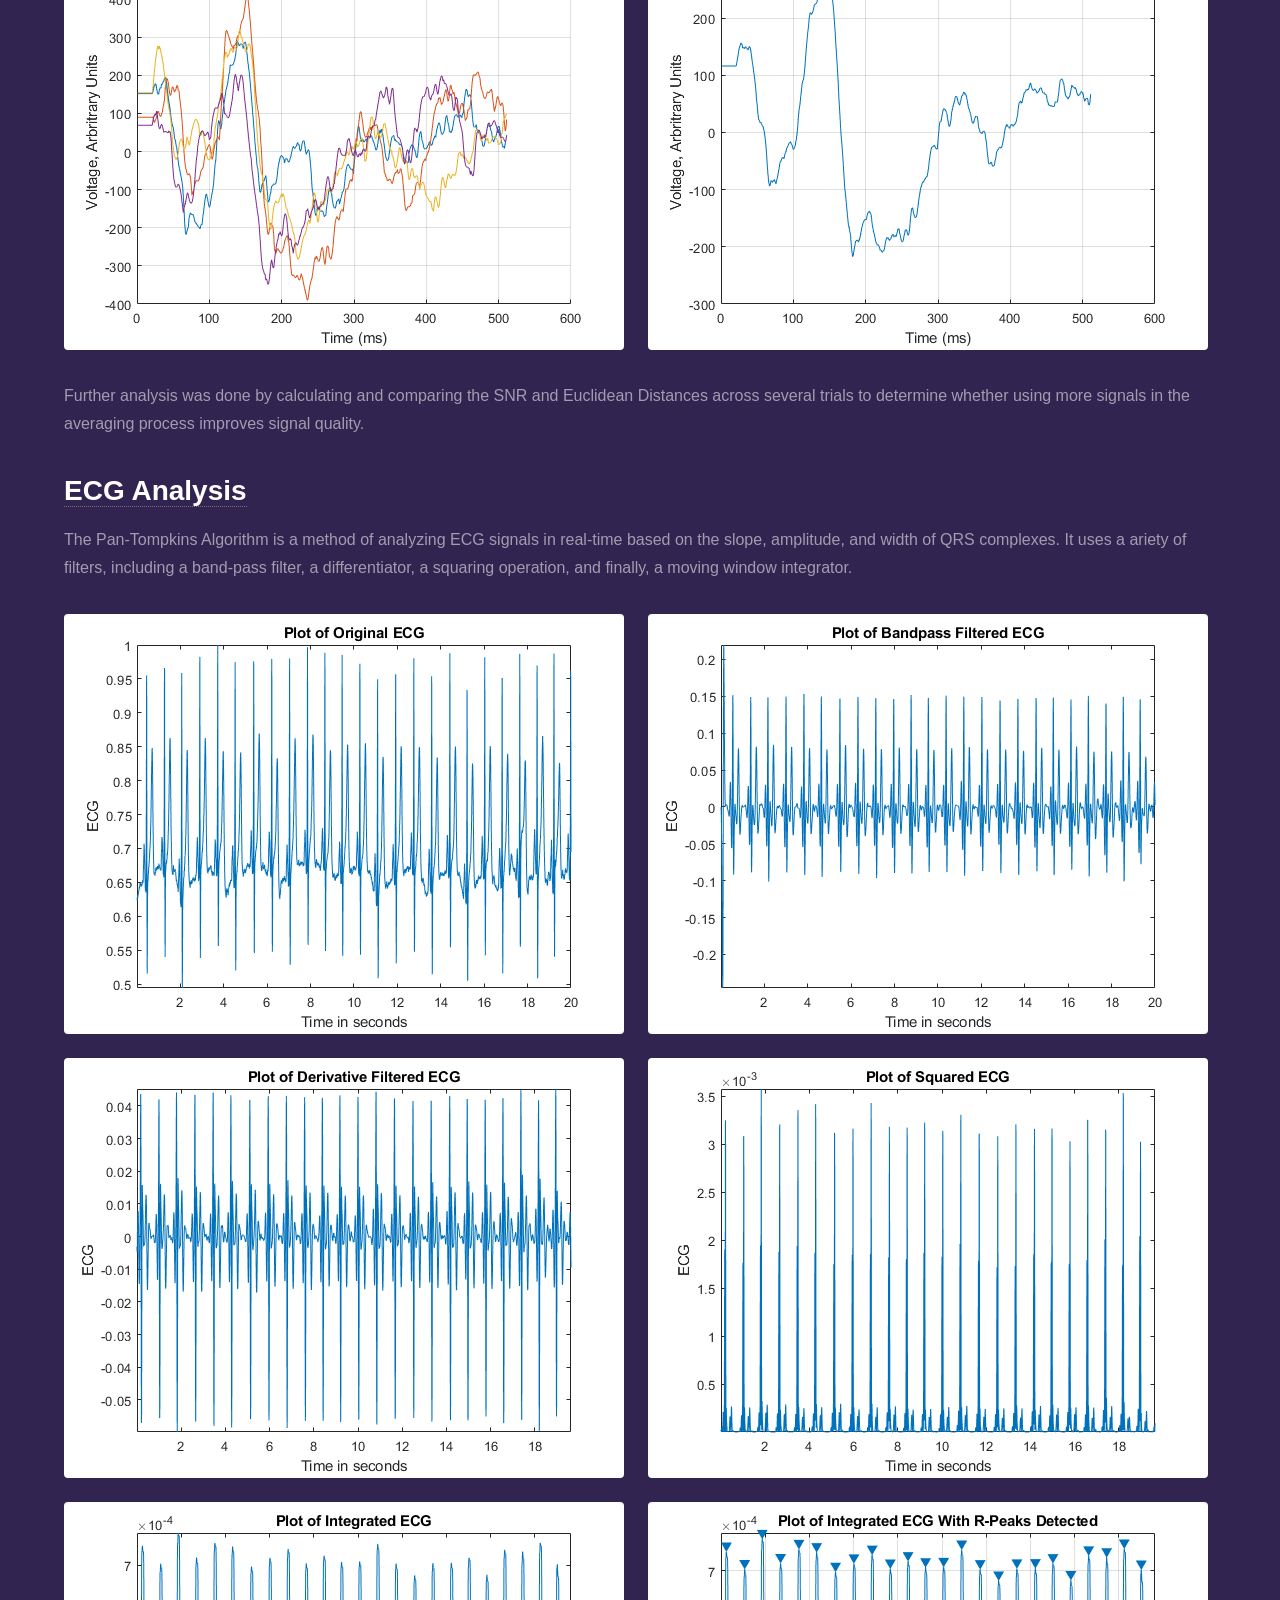
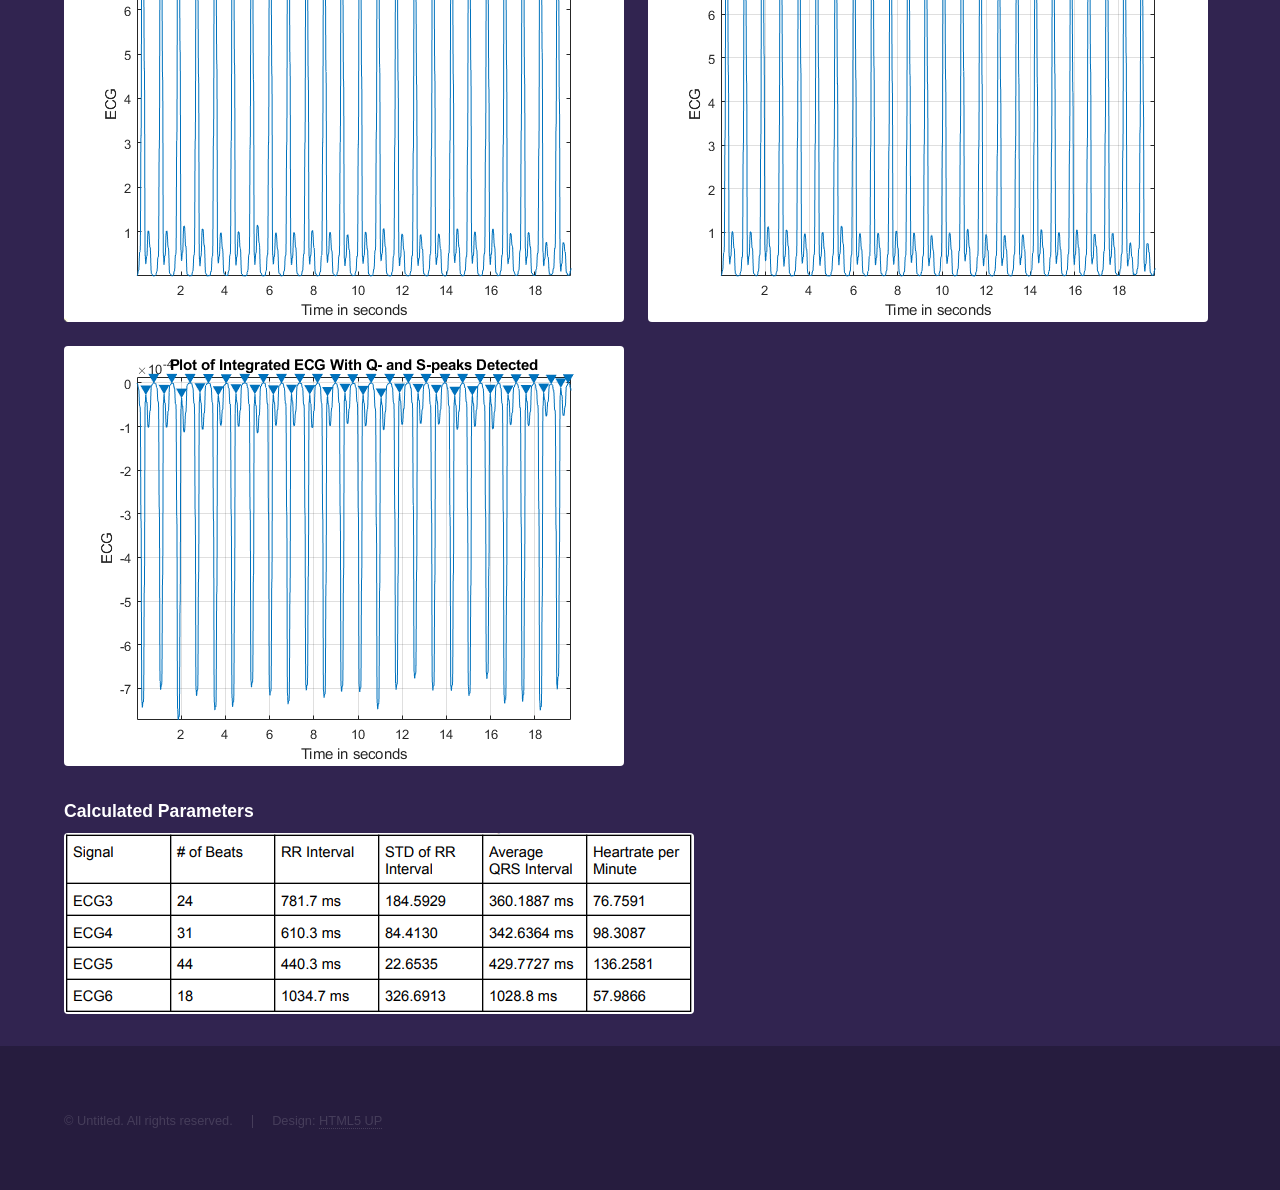
<file: coding.html>
<!DOCTYPE HTML>
<!--
	Hyperspace by HTML5 UP
	html5up.net | @ajlkn
	Free for personal and commercial use under the CCA 3.0 license (html5up.net/license)
-->
<html>
	<head>
		<title>Coding and Programming</title>
		<meta charset="utf-8" />
		<meta name="viewport" content="width=device-width, initial-scale=1, user-scalable=no" />
		<link rel="stylesheet" href="assets/css/main.css" />
		<noscript><link rel="stylesheet" href="assets/css/noscript.css" /></noscript>
	</head>
	<body class="is-preload">

		<!-- Header -->
			<header id="header">
				<a href="index.html" class="title">Molham Alsaati</a>
				<nav>
					<ul>
						<li><a href="index.html">Home</a></li>
						<li><a href="coding.html" class="active">Coding</a></li>
						<li><a href="circuits.html">Circuits</a></li>
					</ul>
				</nav>
			</header>

		<!-- Wrapper -->
			<div id="wrapper">

				<!-- Main -->
					<section id="main" class="wrapper">
						<div class="inner">
							<h1 class="major">Projects</h1>
							<span class="image fit"><img src="images/c++ image.png" alt="" /></span>
							<h2><a href="https://github.com/m-alsaati/dna-manipulation" target="_blank">DNA Manipulation</a></h2>
							<p>A simple program that lets you enter a string of DNA, then reads it back to you, validates it as a proper string of DNA, and can provide you the 
								complementary DNA string.</p>
							<div class="col-4"><span class="image fit"><img src="images/Lab1_example.PNG" alt="" /></span></div>
							<h2><a href="https://github.com/m-alsaati/organ-transplant-list/tree/main" target="_blank">Organ Transplant List</a></h2>
							<p>Program that lets you enter patients into an organ transplant list. Program takes the patient name, blood type, organ needed, age, and year added 
								to list.</p>
							<div class="col-4"><span class="image fit"><img src="images/Lab4_example.PNG" alt="" /></span></div>
							<h2><a href="https://github.com/m-alsaati/maternity-ward/tree/main" target="_blank">Maternity Ward</a></h2>
							<p>Program that lets you enter patients into a queue at a Maternity Ward. Program takes the patient name and health card number initially.</p>
							<p>There is then the option to examine the first patient in queue, and based on this the patient is either admitted into the Ward or kept in queue.</p>
							<div class="row gtr-uniform">
								<div class="image-item"><span class="image fit"><img src="images/Lab5_example1.PNG" alt="Example 1" /></span></div>
								<div class="image-item"><span class="image fit"><img src="images/Lab5_example2.PNG" alt="Example 2" /></span></div>
								<div class="image-item"><span class="image fit"><img src="images/Lab5_example3.PNG" alt="Example 3" /></span></div>
								<div class="image-item"><span class="image fit"><img src="images/Lab5_example4.PNG" alt="Example 4" /></span></div>
							</div>							  
						</div>
					</section>

					<section id="main" class="wrapper">
						<div class="inner">
							<h1 class="major"></h1>
							<span class="image fit"><img src="images/MATLAB-logo.png" alt="" /></span>
							<h2><a href="https://github.com/m-alsaati/EMG-analysis" target="_blank">EMG Analysis</a></h2>
							<p>The analysis of Electromyogram (EMG) signals to correlate exertion of force to electrical activity picked up from the muscles.</p>
							<p>An EMG signal is a representation of the electrical activity of the nerves which synapses with the muscles of the body. 
								Spatial recruitment is when the body activates multiple muscle fibers in parallel to increase contractile force.
								Temporal recruitment is when the body increases the frequency of nerve impulses to the muscle fibers to increase contractile force.
							</p>
							<div class="row gtr-uniform">
								<div class="image-item"><span class="image fit"><img src="images/matlab_lab2_example1.png" alt="Example 1" /></span></div>
								<div class="image-item"><span class="image fit"><img src="images/matlab_lab2_example2.png" alt="Example 2" /></span></div>
								<div class="image-item"><span class="image fit"><img src="images/matlab_lab2_example3.png" alt="Example 3" /></span></div>
							</div>
							<p></p>
							<p>These are the metrics calculated for the analysis:</p>
							<ul>
								<li>Mean Rectified Signal: This metric measures the average of the magnitude of measured electrical activity, meaning it quantifies the amount 
									of muscle contraction.</li>
								<li>Variance of Rectified Signal: The variance shows how far from the mean values of the EMG signal are. This in turn quantifies areas where the 
									signal is around average values but also areas where the signal is much greater than the mean which tells us much more muscle contraction is 
									occurring at that specific moment.</li>
								<li>Dynamic Range: A larger peak-to-peak swing would indicate a larger amplitude. In turn, a larger amplitude quantifies areas of greater muscle 
									contraction.</li>
								<li>Average Power (Mean-Square): The mean-square provides an estimate of the variance in the data. This could quantify for us whether or not there 
									are many spikes in the segment that indicate sudden, large muscle contractions.</li>
								<li>Root Mean Square: The RMS value of the EMG signal provides the equivalent to the DC component of the signal. This could quantify the baseline 
									measure of electrical activity from the EMG.</li>
							</ul>
							<p>Following this, a statistical analysis was conducted to determine which metric correlates best with EMG activity. The analysis includes 
								calculating/plotting linear regression, residual values, and mean-square error.</p>
							<h2><a href="https://github.com/m-alsaati/balance-board-analysis" target="_blank">Balance Board Signal Analysis</a></h2>
							<p>Balance boards are a tool that incorporates accelerometers and are used in rehabilitation to exercise core and limb muscles to increase their 
								strength, therefore improving the patient’s balance and stability. In order to present the accelerometer data in a more digestible format, we can 
								compile the x-axis and y-axis data for a patient into a stabilogram. A stabilogram represents the variation of movement from the accelerometer's rest 
								position and can be used to determine how much sway is exhibited by the patient and how stable their movement is.</p>
							<div class="row gtr-uniform">
								<div class="image-item"><span class="image fit"><img src="images/matlab_xy_data_subject1.png" alt="Example 1" /></span></div>
								<div class="image-item"><span class="image fit"><img src="images/matlab_xy_data_subject2.png" alt="Example 2" /></span></div>
								<div class="image-item"><span class="image fit"><img src="images/matlab_stabilogram_subject1.png" alt="Example 3" /></span></div>
								<div class="image-item"><span class="image fit"><img src="images/matlab_stabilogram_subject2.png" alt="Example 3" /></span></div>
							</div>
							<p></p>
							<h2><a href="https://github.com/m-alsaati/fes-and-emg" target="_blank">Functional Electrical Stimulation (FES) and Electromyography (EMG)</a></h2>
							<p>FES uses short electrical impulses to artificially generate muscle contractions in a specific region of the body. This method is especially useful in 
								therapy situations which involve retraining muscles which have greatly reduced or lost function.</p>
							<div class="row gtr-uniform">
								<div class="image-item"><span class="image fit"><img src="images/matlab_lab1_emg.png" alt="Example 1" /></span></div>
								<div class="image-item"><span class="image fit"><img src="images/matlab_lab1_force.png" alt="Example 2" /></span></div>
							</div>
							<p></p>
							<h3>Signal Processing and Filtering</h3>
							<div class="row gtr-uniform">
								<div class="image-item"><span class="image fit"><img src="images/matlab_lab1_rectified_emg.png" alt="Example 1" /></span></div>
								<div class="image-item"><span class="image fit"><img src="images/matlab_lab1_rectified_filtered_emg.png" alt="Example 2" /></span></div>
								<div class="image-item"><span class="image fit"><img src="images/matlab_lab1_integrated_emg.png" alt="Example 2" /></span></div>
								<div class="image-item"><span class="image fit"><img src="images/matlab_lab1_emg_force.png" alt="Example 2" /></span></div>
							</div>
							<p></p>
							<h3>Muscle Fatigue</h3>
							<p>In order to determine which stimulation frequency causes faster muscle fatigue, the muscle contraction force 20, 40 and 60 newtons were compared.</p>
							<div class="row gtr-uniform">
								<div class="image-item"><span class="image fit"><img src="images/matlab_lab1_force_30hz.png" alt="Example 1" /></span></div>
								<div class="image-item"><span class="image fit"><img src="images/matlab_lab1_force_60hz.png" alt="Example 2" /></span></div>
							</div>
							<p></p>
							<h3>Force Output and Stimulation Amplitude</h3>
							<p>The plots below show the realtionship between the electrical stimulation and force output by the muscles as a result of the amount of electrical 
								stimulation and clearly shows that an increasing amount of electrical stimulation leads to larger force output by the muscles.</p>
							<div class="row gtr-uniform">
								<div class="image-item"><span class="image fit"><img src="images/matlab_lab1_force_2.png" alt="Example 1" /></span></div>
								<div class="image-item"><span class="image fit"><img src="images/matlab_lab1_force_stimulation.png" alt="Example 2" /></span></div>
							</div>
							<p></p>
							<h2><a href="https://github.com/m-alsaati/sync-avg" target="_blank">Synchronized Averaging for Signal Processing</a></h2>
							<p>Synchronized Averaging is a signal processing technique which is used to reduce the effects that unwanted noise will have on the signal. As the name 
								implies, synchronized averaging takes multiple repetitions of a signal taken from multiple trials and finds the average signal from them. If the 
								unwanted noise is random and uncorrelated with the signal, then synchronized averaging will greatly reduce the amount of noise in the signal, 
								improving the signal-to-noise ratio (SNR).</p>
							<h3>Example of Synchronized Averaging</h3>
							<div class="row gtr-uniform">
								<div class="image-item"><span class="image fit"><img src="images/matlab_lab1_ep1-4.png" alt="Example 1" /></span></div>
								<div class="image-item"><span class="image fit"><img src="images/matlab_lab1_ep1-4_avg.png" alt="Example 2" /></span></div>
							</div>
							<p></p>
							<p>Further analysis was done by calculating and comparing the SNR and Euclidean Distances across several trials to determine whether using more signals 
								in the averaging process improves signal quality.</p>
							<p></p>
							<h2><a href="https://github.com/m-alsaati/ECG-analysis" target="_blank">ECG Analysis</a></h2>
							<p>The Pan-Tompkins Algorithm is a method of analyzing ECG signals in real-time based on the slope, amplitude, and width of QRS complexes. It uses a 
								ariety of filters, including a band-pass filter, a differentiator, a squaring operation, and finally, a moving window integrator.</p>
							<div class="row gtr-uniform">
								<div class="image-item"><span class="image fit"><img src="images/matlab_lab3_ecg3.png" alt="Example 1" /></span></div>
								<div class="image-item"><span class="image fit"><img src="images/matlab_lab3_bandpass_ecg3.png" alt="Example 2" /></span></div>
								<div class="image-item"><span class="image fit"><img src="images/matlab_lab3_derivative_ecg3.png" alt="Example 2" /></span></div>
								<div class="image-item"><span class="image fit"><img src="images/matlab_lab3_squared_ecg3.png" alt="Example 2" /></span></div>
								<div class="image-item"><span class="image fit"><img src="images/matlab_lab3_integrator_ecg3.png" alt="Example 2" /></span></div>
								<div class="image-item"><span class="image fit"><img src="images/matlab_lab3_ecg3_rpeaks.png" alt="Example 2" /></span></div>
								<div class="image-item"><span class="image fit"><img src="images/matlab_lab3_ecg3_qspeaks.png" alt="Example 2" /></span></div>
							</div>
							<p></p>
							<h3>Calculated Parameters</h3>
							<div class="row gtr-uniform">
								<div class="image-item"><span class="image fit"><img src="images/matlab_lab3_results.png" alt="Example 1" /></span></div>
							</div>
						</div>
					</section>

			</div>

		<!-- Footer -->
			<footer id="footer" class="wrapper alt">
				<div class="inner">
					<ul class="menu">
						<li>&copy; Untitled. All rights reserved.</li><li>Design: <a href="http://html5up.net">HTML5 UP</a></li>
					</ul>
				</div>
			</footer>

		<!-- Scripts -->
			<script src="assets/js/jquery.min.js"></script>
			<script src="assets/js/jquery.scrollex.min.js"></script>
			<script src="assets/js/jquery.scrolly.min.js"></script>
			<script src="assets/js/browser.min.js"></script>
			<script src="assets/js/breakpoints.min.js"></script>
			<script src="assets/js/util.js"></script>
			<script src="assets/js/main.js"></script>

	</body>
</html>
</file>
<file: assets/css/noscript.css>
/*
	Hyperspace by HTML5 UP
	html5up.net | @ajlkn
	Free for personal and commercial use under the CCA 3.0 license (html5up.net/license)
*/

/* Spotlights */

	.spotlights > section > .image:before {
		opacity: 0 !important;
	}

	.spotlights > section > .content > .inner {
		-moz-transform: none !important;
		-webkit-transform: none !important;
		-ms-transform: none !important;
		transform: none !important;
		opacity: 1 !important;
	}

/* Wrapper */

	.wrapper > .inner {
		opacity: 1 !important;
		-moz-transform: none !important;
		-webkit-transform: none !important;
		-ms-transform: none !important;
		transform: none !important;
	}

/* Sidebar */

	#sidebar > .inner {
		opacity: 1 !important;
	}

	#sidebar nav > ul > li {
		-moz-transform: none !important;
		-webkit-transform: none !important;
		-ms-transform: none !important;
		transform: none !important;
		opacity: 1 !important;
	}
</file>
<file: assets/css/main.css>
@import url(fontawesome-all.min.css);

/*
	Hyperspace by HTML5 UP
	html5up.net | @ajlkn
	Free for personal and commercial use under the CCA 3.0 license (html5up.net/license)
*/

html, body, div, span, applet, object,
iframe, h1, h2, h3, h4, h5, h6, p, blockquote,
pre, a, abbr, acronym, address, big, cite,
code, del, dfn, em, img, ins, kbd, q, s, samp,
small, strike, strong, sub, sup, tt, var, b,
u, i, center, dl, dt, dd, ol, ul, li, fieldset,
form, label, legend, table, caption, tbody,
tfoot, thead, tr, th, td, article, aside,
canvas, details, embed, figure, figcaption,
footer, header, hgroup, menu, nav, output, ruby,
section, summary, time, mark, audio, video {
	margin: 0;
	padding: 0;
	border: 0;
	font-size: 100%;
	font: inherit;
	vertical-align: baseline;}

article, aside, details, figcaption, figure,
footer, header, hgroup, menu, nav, section {
	display: block;}

body {
	line-height: 1;
}

ol, ul {
	list-style: none;
}

blockquote, q {
	quotes: none;
}

	blockquote:before, blockquote:after, q:before, q:after {
		content: '';
		content: none;
	}

table {
	border-collapse: collapse;
	border-spacing: 0;
}

body {
	-webkit-text-size-adjust: none;
}

mark {
	background-color: transparent;
	color: inherit;
}

input::-moz-focus-inner {
	border: 0;
	padding: 0;
}

input, select, textarea {
	-moz-appearance: none;
	-webkit-appearance: none;
	-ms-appearance: none;
	appearance: none;
}

/* Basic */

	@-ms-viewport {
		width: device-width;
	}

	body {
		-ms-overflow-style: scrollbar;
	}

	@media screen and (max-width: 480px) {

		html, body {
			min-width: 320px;
		}

	}

	html {
		box-sizing: border-box;
	}

	*, *:before, *:after {
		box-sizing: inherit;
	}

	body {
		background: #312450;
	}

		body.is-preload *, body.is-preload *:before, body.is-preload *:after {
			-moz-animation: none !important;
			-webkit-animation: none !important;
			-ms-animation: none !important;
			animation: none !important;
			-moz-transition: none !important;
			-webkit-transition: none !important;
			-ms-transition: none !important;
			transition: none !important;
		}

/* Type */

	body, input, select, textarea {
		color: rgba(255, 255, 255, 0.55);
		font-family: Arial, Helvetica, sans-serif;
		font-size: 16.5pt;
		font-weight: normal;
		line-height: 1.75;
	}

		@media screen and (max-width: 1680px) {

			body, input, select, textarea {
				font-size: 13pt;
			}

		}

		@media screen and (max-width: 1280px) {

			body, input, select, textarea {
				font-size: 12pt;
			}

		}

		@media screen and (max-width: 360px) {

			body, input, select, textarea {
				font-size: 11pt;
			}

		}

	a {
		-moz-transition: color 0.2s ease, border-bottom-color 0.2s ease;
		-webkit-transition: color 0.2s ease, border-bottom-color 0.2s ease;
		-ms-transition: color 0.2s ease, border-bottom-color 0.2s ease;
		transition: color 0.2s ease, border-bottom-color 0.2s ease;
		border-bottom: dotted 1px rgba(255, 255, 255, 0.35);
		color: inherit;
		text-decoration: none;
	}

		a:hover {
			border-bottom-color: transparent;
			color: #ffffff;
		}

	strong, b {
		color: #ffffff;
		font-weight: bold;
	}

	em, i {
		font-style: italic;
	}

	p {
		margin: 0 0 2em 0;
	}

	h1, h2, h3, h4, h5, h6 {
		color: #ffffff;
		font-weight: bold;
		line-height: 1.5;
		margin: 0 0 0.5em 0;
	}

		h1 a, h2 a, h3 a, h4 a, h5 a, h6 a {
			color: inherit;
			text-decoration: none;
		}

	h1 {
		font-size: 2.75em;
	}

		h1.major {
			margin: 0 0 1.3em 0;
			position: relative;
			padding-bottom: 0.35em;
		}

			h1.major:after {
				background-image: -moz-linear-gradient(to right, #5e42a6, #b74e91);
				background-image: -webkit-linear-gradient(to right, #5e42a6, #b74e91);
				background-image: -ms-linear-gradient(to right, #5e42a6, #b74e91);
				background-image: linear-gradient(to right, #5e42a6, #b74e91);
				-moz-transition: max-width 0.2s ease;
				-webkit-transition: max-width 0.2s ease;
				-ms-transition: max-width 0.2s ease;
				transition: max-width 0.2s ease;
				border-radius: 0.2em;
				bottom: 0;
				content: '';
				height: 0.05em;
				position: absolute;
				right: 0;
				width: 100%;
			}

	h2 {
		font-size: 1.75em;
	}

	h3 {
		font-size: 1.1em;
	}

	h4 {
		font-size: 1em;
	}

	h5 {
		font-size: 0.8em;
	}

	h6 {
		font-size: 0.6em;
	}

	@media screen and (max-width: 736px) {

		h1 {
			font-size: 2em;
		}

		h2 {
			font-size: 1.25em;
		}

		h3 {
			font-size: 1em;
		}

		h4 {
			font-size: 0.8em;
		}

		h5 {
			font-size: 0.6em;
		}

		h6 {
			font-size: 0.6em;
		}

	}

	sub {
		font-size: 0.8em;
		position: relative;
		top: 0.5em;
	}

	sup {
		font-size: 0.8em;
		position: relative;
		top: -0.5em;
	}

	blockquote {
		border-left: solid 4px rgba(255, 255, 255, 0.15);
		font-style: italic;
		margin: 0 0 2em 0;
		padding: 0.5em 0 0.5em 2em;
	}

	code {
		background: rgba(255, 255, 255, 0.05);
		border-radius: 0.25em;
		border: solid 1px rgba(255, 255, 255, 0.15);
		font-family: "Courier New", monospace;
		font-size: 0.9em;
		margin: 0 0.25em;
		padding: 0.25em 0.65em;
	}

	pre {
		-webkit-overflow-scrolling: touch;
		font-family: "Courier New", monospace;
		font-size: 0.9em;
		margin: 0 0 2em 0;
	}

		pre code {
			display: block;
			line-height: 1.75em;
			padding: 1em 1.5em;
			overflow-x: auto;
		}

	hr {
		border: 0;
		border-bottom: solid 1px rgba(255, 255, 255, 0.15);
		margin: 2em 0;
	}

		hr.major {
			margin: 3em 0;
		}

	.align-left {
		text-align: left;
	}

	.align-center {
		text-align: center;
	}

	.align-right {
		text-align: right;
	}

/* Row */

	.row {
		display: flex;
		flex-wrap: wrap;
		box-sizing: border-box;
		align-items: stretch;
	}

		.row > * {
			box-sizing: border-box;
		}

		.row.gtr-uniform > * > :last-child {
			margin-bottom: 0;
		}

		.row.aln-left {
			justify-content: flex-start;
		}

		.row.aln-center {
			justify-content: center;
		}

		.row.aln-right {
			justify-content: flex-end;
		}

		.row.aln-top {
			align-items: flex-start;
		}

		.row.aln-middle {
			align-items: center;
		}

		.row.aln-bottom {
			align-items: flex-end;
		}

		.row > .imp {
			order: -1;
		}

		.row > .col-1 {
			width: 8.33333%;
		}

		.row > .off-1 {
			margin-left: 8.33333%;
		}

		.row > .col-2 {
			width: 16.66667%;
		}

		.row > .off-2 {
			margin-left: 16.66667%;
		}

		.row > .col-3 {
			width: 25%;
		}

		.row > .off-3 {
			margin-left: 25%;
		}

		.row > .col-4 {
			width: 33.33333%;
		}

		.row > .off-4 {
			margin-left: 33.33333%;
		}

		.row > .col-5 {
			width: 41.66667%;
		}

		.row > .off-5 {
			margin-left: 41.66667%;
		}

		.row > .col-6 {
			width: 50%;
		}

		.row > .off-6 {
			margin-left: 50%;
		}

		.row > .col-7 {
			width: 58.33333%;
		}

		.row > .off-7 {
			margin-left: 58.33333%;
		}

		.row > .col-8 {
			width: 66.66667%;
		}

		.row > .off-8 {
			margin-left: 66.66667%;
		}

		.row > .col-9 {
			width: 75%;
		}

		.row > .off-9 {
			margin-left: 75%;
		}

		.row > .col-10 {
			width: 83.33333%;
		}

		.row > .off-10 {
			margin-left: 83.33333%;
		}

		.row > .col-11 {
			width: 91.66667%;
		}

		.row > .off-11 {
			margin-left: 91.66667%;
		}

		.row > .col-12 {
			width: 100%;
		}

		.row > .off-12 {
			margin-left: 100%;
		}

		.row.gtr-0 {
			margin-top: 0;
			margin-left: 0em;
		}

			.row.gtr-0 > * {
				padding: 0 0 0 0em;
			}

			.row.gtr-0.gtr-uniform {
				margin-top: 0em;
			}

				.row.gtr-0.gtr-uniform > * {
					padding-top: 0em;
				}

		.row.gtr-25 {
			margin-top: 0;
			margin-left: -0.375em;
		}

			.row.gtr-25 > * {
				padding: 0 0 0 0.375em;
			}

			.row.gtr-25.gtr-uniform {
				margin-top: -0.375em;
			}

				.row.gtr-25.gtr-uniform > * {
					padding-top: 0.375em;
				}

		.row.gtr-50 {
			margin-top: 0;
			margin-left: -0.75em;
		}

			.row.gtr-50 > * {
				padding: 0 0 0 0.75em;
			}

			.row.gtr-50.gtr-uniform {
				margin-top: -0.75em;
			}

				.row.gtr-50.gtr-uniform > * {
					padding-top: 0.75em;
				}

		.row {
			margin-top: 0;
			margin-left: -1.5em;
		}

			.row > * {
				padding: 0 0 0 1.5em;
			}

			.row.gtr-uniform {
				margin-top: -1.5em;
			}

				.row.gtr-uniform > * {
					padding-top: 1.5em;
				}

		.row.gtr-150 {
			margin-top: 0;
			margin-left: -2.25em;
		}

			.row.gtr-150 > * {
				padding: 0 0 0 2.25em;
			}

			.row.gtr-150.gtr-uniform {
				margin-top: -2.25em;
			}

				.row.gtr-150.gtr-uniform > * {
					padding-top: 2.25em;
				}

		.row.gtr-200 {
			margin-top: 0;
			margin-left: -3em;
		}

			.row.gtr-200 > * {
				padding: 0 0 0 3em;
			}

			.row.gtr-200.gtr-uniform {
				margin-top: -3em;
			}

				.row.gtr-200.gtr-uniform > * {
					padding-top: 3em;
				}

		@media screen and (max-width: 1680px) {

			.row {
				display: flex;
				flex-wrap: wrap;
				box-sizing: border-box;
				align-items: stretch;
			}

				.row > * {
					box-sizing: border-box;
				}

				.row.gtr-uniform > * > :last-child {
					margin-bottom: 0;
				}

				.row.aln-left {
					justify-content: flex-start;
				}

				.row.aln-center {
					justify-content: center;
				}

				.row.aln-right {
					justify-content: flex-end;
				}

				.row.aln-top {
					align-items: flex-start;
				}

				.row.aln-middle {
					align-items: center;
				}

				.row.aln-bottom {
					align-items: flex-end;
				}

				.row > .imp-xlarge {
					order: -1;
				}

				.row > .col-1-xlarge {
					width: 8.33333%;
				}

				.row > .off-1-xlarge {
					margin-left: 8.33333%;
				}

				.row > .col-2-xlarge {
					width: 16.66667%;
				}

				.row > .off-2-xlarge {
					margin-left: 16.66667%;
				}

				.row > .col-3-xlarge {
					width: 25%;
				}

				.row > .off-3-xlarge {
					margin-left: 25%;
				}

				.row > .col-4-xlarge {
					width: 33.33333%;
				}

				.row > .off-4-xlarge {
					margin-left: 33.33333%;
				}

				.row > .col-5-xlarge {
					width: 41.66667%;
				}

				.row > .off-5-xlarge {
					margin-left: 41.66667%;
				}

				.row > .col-6-xlarge {
					width: 50%;
				}

				.row > .off-6-xlarge {
					margin-left: 50%;
				}

				.row > .col-7-xlarge {
					width: 58.33333%;
				}

				.row > .off-7-xlarge {
					margin-left: 58.33333%;
				}

				.row > .col-8-xlarge {
					width: 66.66667%;
				}

				.row > .off-8-xlarge {
					margin-left: 66.66667%;
				}

				.row > .col-9-xlarge {
					width: 75%;
				}

				.row > .off-9-xlarge {
					margin-left: 75%;
				}

				.row > .col-10-xlarge {
					width: 83.33333%;
				}

				.row > .off-10-xlarge {
					margin-left: 83.33333%;
				}

				.row > .col-11-xlarge {
					width: 91.66667%;
				}

				.row > .off-11-xlarge {
					margin-left: 91.66667%;
				}

				.row > .col-12-xlarge {
					width: 100%;
				}

				.row > .off-12-xlarge {
					margin-left: 100%;
				}

				.row.gtr-0 {
					margin-top: 0;
					margin-left: 0em;
				}

					.row.gtr-0 > * {
						padding: 0 0 0 0em;
					}

					.row.gtr-0.gtr-uniform {
						margin-top: 0em;
					}

						.row.gtr-0.gtr-uniform > * {
							padding-top: 0em;
						}

				.row.gtr-25 {
					margin-top: 0;
					margin-left: -0.375em;
				}

					.row.gtr-25 > * {
						padding: 0 0 0 0.375em;
					}

					.row.gtr-25.gtr-uniform {
						margin-top: -0.375em;
					}

						.row.gtr-25.gtr-uniform > * {
							padding-top: 0.375em;
						}

				.row.gtr-50 {
					margin-top: 0;
					margin-left: -0.75em;
				}

					.row.gtr-50 > * {
						padding: 0 0 0 0.75em;
					}

					.row.gtr-50.gtr-uniform {
						margin-top: -0.75em;
					}

						.row.gtr-50.gtr-uniform > * {
							padding-top: 0.75em;
						}

				.row {
					margin-top: 0;
					margin-left: -1.5em;
				}

					.row > * {
						padding: 0 0 0 1.5em;
					}

					.row.gtr-uniform {
						margin-top: -1.5em;
					}

						.row.gtr-uniform > * {
							padding-top: 1.5em;
						}

				.row.gtr-150 {
					margin-top: 0;
					margin-left: -2.25em;
				}

					.row.gtr-150 > * {
						padding: 0 0 0 2.25em;
					}

					.row.gtr-150.gtr-uniform {
						margin-top: -2.25em;
					}

						.row.gtr-150.gtr-uniform > * {
							padding-top: 2.25em;
						}

				.row.gtr-200 {
					margin-top: 0;
					margin-left: -3em;
				}

					.row.gtr-200 > * {
						padding: 0 0 0 3em;
					}

					.row.gtr-200.gtr-uniform {
						margin-top: -3em;
					}

						.row.gtr-200.gtr-uniform > * {
							padding-top: 3em;
						}

		}

		@media screen and (max-width: 1280px) {

			.row {
				display: flex;
				flex-wrap: wrap;
				box-sizing: border-box;
				align-items: stretch;
			}

				.row > * {
					box-sizing: border-box;
				}

				.row.gtr-uniform > * > :last-child {
					margin-bottom: 0;
				}

				.row.aln-left {
					justify-content: flex-start;
				}

				.row.aln-center {
					justify-content: center;
				}

				.row.aln-right {
					justify-content: flex-end;
				}

				.row.aln-top {
					align-items: flex-start;
				}

				.row.aln-middle {
					align-items: center;
				}

				.row.aln-bottom {
					align-items: flex-end;
				}

				.row > .imp-large {
					order: -1;
				}

				.row > .col-1-large {
					width: 8.33333%;
				}

				.row > .off-1-large {
					margin-left: 8.33333%;
				}

				.row > .col-2-large {
					width: 16.66667%;
				}

				.row > .off-2-large {
					margin-left: 16.66667%;
				}

				.row > .col-3-large {
					width: 25%;
				}

				.row > .off-3-large {
					margin-left: 25%;
				}

				.row > .col-4-large {
					width: 33.33333%;
				}

				.row > .off-4-large {
					margin-left: 33.33333%;
				}

				.row > .col-5-large {
					width: 41.66667%;
				}

				.row > .off-5-large {
					margin-left: 41.66667%;
				}

				.row > .col-6-large {
					width: 50%;
				}

				.row > .off-6-large {
					margin-left: 50%;
				}

				.row > .col-7-large {
					width: 58.33333%;
				}

				.row > .off-7-large {
					margin-left: 58.33333%;
				}

				.row > .col-8-large {
					width: 66.66667%;
				}

				.row > .off-8-large {
					margin-left: 66.66667%;
				}

				.row > .col-9-large {
					width: 75%;
				}

				.row > .off-9-large {
					margin-left: 75%;
				}

				.row > .col-10-large {
					width: 83.33333%;
				}

				.row > .off-10-large {
					margin-left: 83.33333%;
				}

				.row > .col-11-large {
					width: 91.66667%;
				}

				.row > .off-11-large {
					margin-left: 91.66667%;
				}

				.row > .col-12-large {
					width: 100%;
				}

				.row > .off-12-large {
					margin-left: 100%;
				}

				.row.gtr-0 {
					margin-top: 0;
					margin-left: 0em;
				}

					.row.gtr-0 > * {
						padding: 0 0 0 0em;
					}

					.row.gtr-0.gtr-uniform {
						margin-top: 0em;
					}

						.row.gtr-0.gtr-uniform > * {
							padding-top: 0em;
						}

				.row.gtr-25 {
					margin-top: 0;
					margin-left: -0.375em;
				}

					.row.gtr-25 > * {
						padding: 0 0 0 0.375em;
					}

					.row.gtr-25.gtr-uniform {
						margin-top: -0.375em;
					}

						.row.gtr-25.gtr-uniform > * {
							padding-top: 0.375em;
						}

				.row.gtr-50 {
					margin-top: 0;
					margin-left: -0.75em;
				}

					.row.gtr-50 > * {
						padding: 0 0 0 0.75em;
					}

					.row.gtr-50.gtr-uniform {
						margin-top: -0.75em;
					}

						.row.gtr-50.gtr-uniform > * {
							padding-top: 0.75em;
						}

				.row {
					margin-top: 0;
					margin-left: -1.5em;
				}

					.row > * {
						padding: 0 0 0 1.5em;
					}

					.row.gtr-uniform {
						margin-top: -1.5em;
					}

						.row.gtr-uniform > * {
							padding-top: 1.5em;
						}

				.row.gtr-150 {
					margin-top: 0;
					margin-left: -2.25em;
				}

					.row.gtr-150 > * {
						padding: 0 0 0 2.25em;
					}

					.row.gtr-150.gtr-uniform {
						margin-top: -2.25em;
					}

						.row.gtr-150.gtr-uniform > * {
							padding-top: 2.25em;
						}

				.row.gtr-200 {
					margin-top: 0;
					margin-left: -3em;
				}

					.row.gtr-200 > * {
						padding: 0 0 0 3em;
					}

					.row.gtr-200.gtr-uniform {
						margin-top: -3em;
					}

						.row.gtr-200.gtr-uniform > * {
							padding-top: 3em;
						}

		}

		@media screen and (max-width: 980px) {

			.row {
				display: flex;
				flex-wrap: wrap;
				box-sizing: border-box;
				align-items: stretch;
			}

				.row > * {
					box-sizing: border-box;
				}

				.row.gtr-uniform > * > :last-child {
					margin-bottom: 0;
				}

				.row.aln-left {
					justify-content: flex-start;
				}

				.row.aln-center {
					justify-content: center;
				}

				.row.aln-right {
					justify-content: flex-end;
				}

				.row.aln-top {
					align-items: flex-start;
				}

				.row.aln-middle {
					align-items: center;
				}

				.row.aln-bottom {
					align-items: flex-end;
				}

				.row > .imp-medium {
					order: -1;
				}

				.row > .col-1-medium {
					width: 8.33333%;
				}

				.row > .off-1-medium {
					margin-left: 8.33333%;
				}

				.row > .col-2-medium {
					width: 16.66667%;
				}

				.row > .off-2-medium {
					margin-left: 16.66667%;
				}

				.row > .col-3-medium {
					width: 25%;
				}

				.row > .off-3-medium {
					margin-left: 25%;
				}

				.row > .col-4-medium {
					width: 33.33333%;
				}

				.row > .off-4-medium {
					margin-left: 33.33333%;
				}

				.row > .col-5-medium {
					width: 41.66667%;
				}

				.row > .off-5-medium {
					margin-left: 41.66667%;
				}

				.row > .col-6-medium {
					width: 50%;
				}

				.row > .off-6-medium {
					margin-left: 50%;
				}

				.row > .col-7-medium {
					width: 58.33333%;
				}

				.row > .off-7-medium {
					margin-left: 58.33333%;
				}

				.row > .col-8-medium {
					width: 66.66667%;
				}

				.row > .off-8-medium {
					margin-left: 66.66667%;
				}

				.row > .col-9-medium {
					width: 75%;
				}

				.row > .off-9-medium {
					margin-left: 75%;
				}

				.row > .col-10-medium {
					width: 83.33333%;
				}

				.row > .off-10-medium {
					margin-left: 83.33333%;
				}

				.row > .col-11-medium {
					width: 91.66667%;
				}

				.row > .off-11-medium {
					margin-left: 91.66667%;
				}

				.row > .col-12-medium {
					width: 100%;
				}

				.row > .off-12-medium {
					margin-left: 100%;
				}

				.row.gtr-0 {
					margin-top: 0;
					margin-left: 0em;
				}

					.row.gtr-0 > * {
						padding: 0 0 0 0em;
					}

					.row.gtr-0.gtr-uniform {
						margin-top: 0em;
					}

						.row.gtr-0.gtr-uniform > * {
							padding-top: 0em;
						}

				.row.gtr-25 {
					margin-top: 0;
					margin-left: -0.375em;
				}

					.row.gtr-25 > * {
						padding: 0 0 0 0.375em;
					}

					.row.gtr-25.gtr-uniform {
						margin-top: -0.375em;
					}

						.row.gtr-25.gtr-uniform > * {
							padding-top: 0.375em;
						}

				.row.gtr-50 {
					margin-top: 0;
					margin-left: -0.75em;
				}

					.row.gtr-50 > * {
						padding: 0 0 0 0.75em;
					}

					.row.gtr-50.gtr-uniform {
						margin-top: -0.75em;
					}

						.row.gtr-50.gtr-uniform > * {
							padding-top: 0.75em;
						}

				.row {
					margin-top: 0;
					margin-left: -1.5em;
				}

					.row > * {
						padding: 0 0 0 1.5em;
					}

					.row.gtr-uniform {
						margin-top: -1.5em;
					}

						.row.gtr-uniform > * {
							padding-top: 1.5em;
						}

				.row.gtr-150 {
					margin-top: 0;
					margin-left: -2.25em;
				}

					.row.gtr-150 > * {
						padding: 0 0 0 2.25em;
					}

					.row.gtr-150.gtr-uniform {
						margin-top: -2.25em;
					}

						.row.gtr-150.gtr-uniform > * {
							padding-top: 2.25em;
						}

				.row.gtr-200 {
					margin-top: 0;
					margin-left: -3em;
				}

					.row.gtr-200 > * {
						padding: 0 0 0 3em;
					}

					.row.gtr-200.gtr-uniform {
						margin-top: -3em;
					}

						.row.gtr-200.gtr-uniform > * {
							padding-top: 3em;
						}

		}

		@media screen and (max-width: 736px) {

			.row {
				display: flex;
				flex-wrap: wrap;
				box-sizing: border-box;
				align-items: stretch;
			}

				.row > * {
					box-sizing: border-box;
				}

				.row.gtr-uniform > * > :last-child {
					margin-bottom: 0;
				}

				.row.aln-left {
					justify-content: flex-start;
				}

				.row.aln-center {
					justify-content: center;
				}

				.row.aln-right {
					justify-content: flex-end;
				}

				.row.aln-top {
					align-items: flex-start;
				}

				.row.aln-middle {
					align-items: center;
				}

				.row.aln-bottom {
					align-items: flex-end;
				}

				.row > .imp-small {
					order: -1;
				}

				.row > .col-1-small {
					width: 8.33333%;
				}

				.row > .off-1-small {
					margin-left: 8.33333%;
				}

				.row > .col-2-small {
					width: 16.66667%;
				}

				.row > .off-2-small {
					margin-left: 16.66667%;
				}

				.row > .col-3-small {
					width: 25%;
				}

				.row > .off-3-small {
					margin-left: 25%;
				}

				.row > .col-4-small {
					width: 33.33333%;
				}

				.row > .off-4-small {
					margin-left: 33.33333%;
				}

				.row > .col-5-small {
					width: 41.66667%;
				}

				.row > .off-5-small {
					margin-left: 41.66667%;
				}

				.row > .col-6-small {
					width: 50%;
				}

				.row > .off-6-small {
					margin-left: 50%;
				}

				.row > .col-7-small {
					width: 58.33333%;
				}

				.row > .off-7-small {
					margin-left: 58.33333%;
				}

				.row > .col-8-small {
					width: 66.66667%;
				}

				.row > .off-8-small {
					margin-left: 66.66667%;
				}

				.row > .col-9-small {
					width: 75%;
				}

				.row > .off-9-small {
					margin-left: 75%;
				}

				.row > .col-10-small {
					width: 83.33333%;
				}

				.row > .off-10-small {
					margin-left: 83.33333%;
				}

				.row > .col-11-small {
					width: 91.66667%;
				}

				.row > .off-11-small {
					margin-left: 91.66667%;
				}

				.row > .col-12-small {
					width: 100%;
				}

				.row > .off-12-small {
					margin-left: 100%;
				}

				.row.gtr-0 {
					margin-top: 0;
					margin-left: 0em;
				}

					.row.gtr-0 > * {
						padding: 0 0 0 0em;
					}

					.row.gtr-0.gtr-uniform {
						margin-top: 0em;
					}

						.row.gtr-0.gtr-uniform > * {
							padding-top: 0em;
						}

				.row.gtr-25 {
					margin-top: 0;
					margin-left: -0.375em;
				}

					.row.gtr-25 > * {
						padding: 0 0 0 0.375em;
					}

					.row.gtr-25.gtr-uniform {
						margin-top: -0.375em;
					}

						.row.gtr-25.gtr-uniform > * {
							padding-top: 0.375em;
						}

				.row.gtr-50 {
					margin-top: 0;
					margin-left: -0.75em;
				}

					.row.gtr-50 > * {
						padding: 0 0 0 0.75em;
					}

					.row.gtr-50.gtr-uniform {
						margin-top: -0.75em;
					}

						.row.gtr-50.gtr-uniform > * {
							padding-top: 0.75em;
						}

				.row {
					margin-top: 0;
					margin-left: -1.5em;
				}

					.row > * {
						padding: 0 0 0 1.5em;
					}

					.row.gtr-uniform {
						margin-top: -1.5em;
					}

						.row.gtr-uniform > * {
							padding-top: 1.5em;
						}

				.row.gtr-150 {
					margin-top: 0;
					margin-left: -2.25em;
				}

					.row.gtr-150 > * {
						padding: 0 0 0 2.25em;
					}

					.row.gtr-150.gtr-uniform {
						margin-top: -2.25em;
					}

						.row.gtr-150.gtr-uniform > * {
							padding-top: 2.25em;
						}

				.row.gtr-200 {
					margin-top: 0;
					margin-left: -3em;
				}

					.row.gtr-200 > * {
						padding: 0 0 0 3em;
					}

					.row.gtr-200.gtr-uniform {
						margin-top: -3em;
					}

						.row.gtr-200.gtr-uniform > * {
							padding-top: 3em;
						}

		}

		@media screen and (max-width: 480px) {

			.row {
				display: flex;
				flex-wrap: wrap;
				box-sizing: border-box;
				align-items: stretch;
			}

				.row > * {
					box-sizing: border-box;
				}

				.row.gtr-uniform > * > :last-child {
					margin-bottom: 0;
				}

				.row.aln-left {
					justify-content: flex-start;
				}

				.row.aln-center {
					justify-content: center;
				}

				.row.aln-right {
					justify-content: flex-end;
				}

				.row.aln-top {
					align-items: flex-start;
				}

				.row.aln-middle {
					align-items: center;
				}

				.row.aln-bottom {
					align-items: flex-end;
				}

				.row > .imp-xsmall {
					order: -1;
				}

				.row > .col-1-xsmall {
					width: 8.33333%;
				}

				.row > .off-1-xsmall {
					margin-left: 8.33333%;
				}

				.row > .col-2-xsmall {
					width: 16.66667%;
				}

				.row > .off-2-xsmall {
					margin-left: 16.66667%;
				}

				.row > .col-3-xsmall {
					width: 25%;
				}

				.row > .off-3-xsmall {
					margin-left: 25%;
				}

				.row > .col-4-xsmall {
					width: 33.33333%;
				}

				.row > .off-4-xsmall {
					margin-left: 33.33333%;
				}

				.row > .col-5-xsmall {
					width: 41.66667%;
				}

				.row > .off-5-xsmall {
					margin-left: 41.66667%;
				}

				.row > .col-6-xsmall {
					width: 50%;
				}

				.row > .off-6-xsmall {
					margin-left: 50%;
				}

				.row > .col-7-xsmall {
					width: 58.33333%;
				}

				.row > .off-7-xsmall {
					margin-left: 58.33333%;
				}

				.row > .col-8-xsmall {
					width: 66.66667%;
				}

				.row > .off-8-xsmall {
					margin-left: 66.66667%;
				}

				.row > .col-9-xsmall {
					width: 75%;
				}

				.row > .off-9-xsmall {
					margin-left: 75%;
				}

				.row > .col-10-xsmall {
					width: 83.33333%;
				}

				.row > .off-10-xsmall {
					margin-left: 83.33333%;
				}

				.row > .col-11-xsmall {
					width: 91.66667%;
				}

				.row > .off-11-xsmall {
					margin-left: 91.66667%;
				}

				.row > .col-12-xsmall {
					width: 100%;
				}

				.row > .off-12-xsmall {
					margin-left: 100%;
				}

				.row.gtr-0 {
					margin-top: 0;
					margin-left: 0em;
				}

					.row.gtr-0 > * {
						padding: 0 0 0 0em;
					}

					.row.gtr-0.gtr-uniform {
						margin-top: 0em;
					}

						.row.gtr-0.gtr-uniform > * {
							padding-top: 0em;
						}

				.row.gtr-25 {
					margin-top: 0;
					margin-left: -0.375em;
				}

					.row.gtr-25 > * {
						padding: 0 0 0 0.375em;
					}

					.row.gtr-25.gtr-uniform {
						margin-top: -0.375em;
					}

						.row.gtr-25.gtr-uniform > * {
							padding-top: 0.375em;
						}

				.row.gtr-50 {
					margin-top: 0;
					margin-left: -0.75em;
				}

					.row.gtr-50 > * {
						padding: 0 0 0 0.75em;
					}

					.row.gtr-50.gtr-uniform {
						margin-top: -0.75em;
					}

						.row.gtr-50.gtr-uniform > * {
							padding-top: 0.75em;
						}

				.row {
					margin-top: 0;
					margin-left: -1.5em;
				}

					.row > * {
						padding: 0 0 0 1.5em;
					}

					.row.gtr-uniform {
						margin-top: -1.5em;
					}

						.row.gtr-uniform > * {
							padding-top: 1.5em;
						}

				.row.gtr-150 {
					margin-top: 0;
					margin-left: -2.25em;
				}

					.row.gtr-150 > * {
						padding: 0 0 0 2.25em;
					}

					.row.gtr-150.gtr-uniform {
						margin-top: -2.25em;
					}

						.row.gtr-150.gtr-uniform > * {
							padding-top: 2.25em;
						}

				.row.gtr-200 {
					margin-top: 0;
					margin-left: -3em;
				}

					.row.gtr-200 > * {
						padding: 0 0 0 3em;
					}

					.row.gtr-200.gtr-uniform {
						margin-top: -3em;
					}

						.row.gtr-200.gtr-uniform > * {
							padding-top: 3em;
						}

		}

/* Box */

	.box {
		border-radius: 0.25em;
		border: solid 1px rgba(255, 255, 255, 0.15);
		margin-bottom: 2em;
		padding: 1.5em;
	}

		.box > :last-child,
		.box > :last-child > :last-child,
		.box > :last-child > :last-child > :last-child {
			margin-bottom: 0;
		}

		.box.alt {
			border: 0;
			border-radius: 0;
			padding: 0;
		}

/* Button */

	input[type="submit"],
	input[type="reset"],
	input[type="button"],
	button,
	.button {
		-moz-appearance: none;
		-webkit-appearance: none;
		-ms-appearance: none;
		appearance: none;
		-moz-transition: border-color 0.2s ease;
		-webkit-transition: border-color 0.2s ease;
		-ms-transition: border-color 0.2s ease;
		transition: border-color 0.2s ease;
		background-color: transparent;
		border: solid 1px !important;
		border-color: rgba(255, 255, 255, 0.15) !important;
		border-radius: 3em;
		color: #ffffff !important;
		cursor: pointer;
		display: inline-block;
		font-size: 0.6em;
		font-weight: bold;
		height: calc(4.75em + 2px);
		letter-spacing: 0.25em;
		line-height: 4.75em;
		outline: 0;
		padding: 0 3.75em;
		position: relative;
		text-align: center;
		text-decoration: none;
		text-transform: uppercase;
		white-space: nowrap;
	}

		input[type="submit"]:after,
		input[type="reset"]:after,
		input[type="button"]:after,
		button:after,
		.button:after {
			-moz-transform: scale(0.25);
			-webkit-transform: scale(0.25);
			-ms-transform: scale(0.25);
			transform: scale(0.25);
			pointer-events: none;
			-moz-transition: opacity 0.2s ease, -moz-transform 0.2s ease;
			-webkit-transition: opacity 0.2s ease, -webkit-transform 0.2s ease;
			-ms-transition: opacity 0.2s ease, -ms-transform 0.2s ease;
			transition: opacity 0.2s ease, transform 0.2s ease;
			background: #ffffff;
			border-radius: 3em;
			content: '';
			height: 100%;
			left: 0;
			opacity: 0;
			position: absolute;
			top: 0;
			width: 100%;
		}

		input[type="submit"].icon:before,
		input[type="reset"].icon:before,
		input[type="button"].icon:before,
		button.icon:before,
		.button.icon:before {
			margin-right: 0.75em;
		}

		input[type="submit"].fit,
		input[type="reset"].fit,
		input[type="button"].fit,
		button.fit,
		.button.fit {
			width: 100%;
		}

		input[type="submit"].small,
		input[type="reset"].small,
		input[type="button"].small,
		button.small,
		.button.small {
			font-size: 0.4em;
		}

		input[type="submit"].large,
		input[type="reset"].large,
		input[type="button"].large,
		button.large,
		.button.large {
			font-size: 0.8em;
		}

		input[type="submit"].primary,
		input[type="reset"].primary,
		input[type="button"].primary,
		button.primary,
		.button.primary {
			background-color: #ffffff;
			color: #312450 !important;
		}

			input[type="submit"].primary:after,
			input[type="reset"].primary:after,
			input[type="button"].primary:after,
			button.primary:after,
			.button.primary:after {
				display: none;
			}

		input[type="submit"].disabled, input[type="submit"]:disabled,
		input[type="reset"].disabled,
		input[type="reset"]:disabled,
		input[type="button"].disabled,
		input[type="button"]:disabled,
		button.disabled,
		button:disabled,
		.button.disabled,
		.button:disabled {
			cursor: default;
			opacity: 0.5;
			pointer-events: none;
		}

		input[type="submit"]:hover,
		input[type="reset"]:hover,
		input[type="button"]:hover,
		button:hover,
		.button:hover {
			border-color: rgba(255, 255, 255, 0.55) !important;
		}

			input[type="submit"]:hover:after,
			input[type="reset"]:hover:after,
			input[type="button"]:hover:after,
			button:hover:after,
			.button:hover:after {
				opacity: 0.05;
				-moz-transform: scale(1);
				-webkit-transform: scale(1);
				-ms-transform: scale(1);
				transform: scale(1);
			}

			input[type="submit"]:hover:active,
			input[type="reset"]:hover:active,
			input[type="button"]:hover:active,
			button:hover:active,
			.button:hover:active {
				border-color: #ffffff !important;
			}

				input[type="submit"]:hover:active:after,
				input[type="reset"]:hover:active:after,
				input[type="button"]:hover:active:after,
				button:hover:active:after,
				.button:hover:active:after {
					opacity: 0.1;
				}

/* Features */

	.features {
		display: -moz-flex;
		display: -webkit-flex;
		display: -ms-flex;
		display: flex;
		-moz-flex-wrap: wrap;
		-webkit-flex-wrap: wrap;
		-ms-flex-wrap: wrap;
		flex-wrap: wrap;
		border-radius: 0.25em;
		border: solid 1px rgba(255, 255, 255, 0.15);
		background: rgba(255, 255, 255, 0.05);
		margin: 0 0 2em 0;
	}

		.features section {
			padding: 3.5em 3em 1em 7em ;
			width: 50%;
			border-top: solid 1px rgba(255, 255, 255, 0.15);
			position: relative;
		}

			.features section:nth-child(-n + 2) {
				border-top-width: 0;
			}

			.features section:nth-child(2n) {
				border-left: solid 1px rgba(255, 255, 255, 0.15);
			}

			.features section .icon {
				-moz-transition: opacity 0.5s ease, -moz-transform 0.5s ease;
				-webkit-transition: opacity 0.5s ease, -webkit-transform 0.5s ease;
				-ms-transition: opacity 0.5s ease, -ms-transform 0.5s ease;
				transition: opacity 0.5s ease, transform 0.5s ease;
				-moz-transition-delay: 1s;
				-webkit-transition-delay: 1s;
				-ms-transition-delay: 1s;
				transition-delay: 1s;
				-moz-transform: scale(1);
				-webkit-transform: scale(1);
				-ms-transform: scale(1);
				transform: scale(1);
				position: absolute;
				left: 3em;
				top: 3em;
				opacity: 1;
			}

			.features section:nth-child(1) .icon {
				-moz-transition-delay: 0.15s;
				-webkit-transition-delay: 0.15s;
				-ms-transition-delay: 0.15s;
				transition-delay: 0.15s;
			}

			.features section:nth-child(2) .icon {
				-moz-transition-delay: 0.3s;
				-webkit-transition-delay: 0.3s;
				-ms-transition-delay: 0.3s;
				transition-delay: 0.3s;
			}

			.features section:nth-child(3) .icon {
				-moz-transition-delay: 0.45s;
				-webkit-transition-delay: 0.45s;
				-ms-transition-delay: 0.45s;
				transition-delay: 0.45s;
			}

			.features section:nth-child(4) .icon {
				-moz-transition-delay: 0.6s;
				-webkit-transition-delay: 0.6s;
				-ms-transition-delay: 0.6s;
				transition-delay: 0.6s;
			}

			.features section:nth-child(5) .icon {
				-moz-transition-delay: 0.75s;
				-webkit-transition-delay: 0.75s;
				-ms-transition-delay: 0.75s;
				transition-delay: 0.75s;
			}

			.features section:nth-child(6) .icon {
				-moz-transition-delay: 0.9s;
				-webkit-transition-delay: 0.9s;
				-ms-transition-delay: 0.9s;
				transition-delay: 0.9s;
			}

			.features section:nth-child(7) .icon {
				-moz-transition-delay: 1.05s;
				-webkit-transition-delay: 1.05s;
				-ms-transition-delay: 1.05s;
				transition-delay: 1.05s;
			}

			.features section:nth-child(8) .icon {
				-moz-transition-delay: 1.2s;
				-webkit-transition-delay: 1.2s;
				-ms-transition-delay: 1.2s;
				transition-delay: 1.2s;
			}

			.features section:nth-child(9) .icon {
				-moz-transition-delay: 1.35s;
				-webkit-transition-delay: 1.35s;
				-ms-transition-delay: 1.35s;
				transition-delay: 1.35s;
			}

			.features section:nth-child(10) .icon {
				-moz-transition-delay: 1.5s;
				-webkit-transition-delay: 1.5s;
				-ms-transition-delay: 1.5s;
				transition-delay: 1.5s;
			}

			.features section:nth-child(11) .icon {
				-moz-transition-delay: 1.65s;
				-webkit-transition-delay: 1.65s;
				-ms-transition-delay: 1.65s;
				transition-delay: 1.65s;
			}

			.features section:nth-child(12) .icon {
				-moz-transition-delay: 1.8s;
				-webkit-transition-delay: 1.8s;
				-ms-transition-delay: 1.8s;
				transition-delay: 1.8s;
			}

			.features section:nth-child(13) .icon {
				-moz-transition-delay: 1.95s;
				-webkit-transition-delay: 1.95s;
				-ms-transition-delay: 1.95s;
				transition-delay: 1.95s;
			}

			.features section:nth-child(14) .icon {
				-moz-transition-delay: 2.1s;
				-webkit-transition-delay: 2.1s;
				-ms-transition-delay: 2.1s;
				transition-delay: 2.1s;
			}

			.features section:nth-child(15) .icon {
				-moz-transition-delay: 2.25s;
				-webkit-transition-delay: 2.25s;
				-ms-transition-delay: 2.25s;
				transition-delay: 2.25s;
			}

			.features section:nth-child(16) .icon {
				-moz-transition-delay: 2.4s;
				-webkit-transition-delay: 2.4s;
				-ms-transition-delay: 2.4s;
				transition-delay: 2.4s;
			}

			.features section:nth-child(17) .icon {
				-moz-transition-delay: 2.55s;
				-webkit-transition-delay: 2.55s;
				-ms-transition-delay: 2.55s;
				transition-delay: 2.55s;
			}

			.features section:nth-child(18) .icon {
				-moz-transition-delay: 2.7s;
				-webkit-transition-delay: 2.7s;
				-ms-transition-delay: 2.7s;
				transition-delay: 2.7s;
			}

			.features section:nth-child(19) .icon {
				-moz-transition-delay: 2.85s;
				-webkit-transition-delay: 2.85s;
				-ms-transition-delay: 2.85s;
				transition-delay: 2.85s;
			}

			.features section:nth-child(20) .icon {
				-moz-transition-delay: 3s;
				-webkit-transition-delay: 3s;
				-ms-transition-delay: 3s;
				transition-delay: 3s;
			}

		.features.inactive section .icon {
			-moz-transform: scale(0.5);
			-webkit-transform: scale(0.5);
			-ms-transform: scale(0.5);
			transform: scale(0.5);
			opacity: 0;
		}

		@media screen and (max-width: 980px) {

			.features {
				display: block;
			}

				.features section {
					border-top-width: 1px !important;
					border-left-width: 0 !important;
					width: 100%;
				}

					.features section:first-child {
						border-top-width: 0 !important;
					}

		}

		@media screen and (max-width: 736px) {

			.features section {
				padding: 2.5em 1.5em 0.1em 5.5em ;
			}

				.features section .icon {
					left: 1.5em;
					top: 2em;
				}

		}

		@media screen and (max-width: 480px) {

			.features section {
				padding: 2em 1.5em 0.1em 1.5em ;
			}

				.features section .icon {
					left: 0;
					position: relative;
					top: 0;
				}

		}

/* Form */

	form {
		margin: 0 0 2em 0;
	}

		form > :last-child {
			margin-bottom: 0;
		}

		form > .fields {
			display: -moz-flex;
			display: -webkit-flex;
			display: -ms-flex;
			display: flex;
			-moz-flex-wrap: wrap;
			-webkit-flex-wrap: wrap;
			-ms-flex-wrap: wrap;
			flex-wrap: wrap;
			width: calc(100% + 3em);
			margin: -1.5em 0 2em -1.5em;
		}

			form > .fields > .field {
				-moz-flex-grow: 0;
				-webkit-flex-grow: 0;
				-ms-flex-grow: 0;
				flex-grow: 0;
				-moz-flex-shrink: 0;
				-webkit-flex-shrink: 0;
				-ms-flex-shrink: 0;
				flex-shrink: 0;
				padding: 1.5em 0 0 1.5em;
				width: calc(100% - 1.5em);
			}

				form > .fields > .field.half {
					width: calc(50% - 0.75em);
				}

				form > .fields > .field.third {
					width: calc(100%/3 - 0.5em);
				}

				form > .fields > .field.quarter {
					width: calc(25% - 0.375em);
				}

		@media screen and (max-width: 480px) {

			form > .fields {
				width: calc(100% + 3em);
				margin: -1.5em 0 2em -1.5em;
			}

				form > .fields > .field {
					padding: 1.5em 0 0 1.5em;
					width: calc(100% - 1.5em);
				}

					form > .fields > .field.half {
						width: calc(100% - 1.5em);
					}

					form > .fields > .field.third {
						width: calc(100% - 1.5em);
					}

					form > .fields > .field.quarter {
						width: calc(100% - 1.5em);
					}

		}

	label {
		color: #ffffff;
		font-weight: bold;
		line-height: 1.5;
		margin: 0 0 0.7em 0;
		display: block;
		font-size: 1.1em;
	}

	input[type="text"],
	input[type="password"],
	input[type="email"],
	input[type="tel"],
	select,
	textarea {
		-moz-appearance: none;
		-webkit-appearance: none;
		-ms-appearance: none;
		appearance: none;
		background: rgba(255, 255, 255, 0.05);
		border-radius: 0.25em;
		border: none;
		border: solid 1px rgba(255, 255, 255, 0.15);
		color: inherit;
		display: block;
		outline: 0;
		padding: 0 1em;
		text-decoration: none;
		width: 100%;
	}

		input[type="text"]:invalid,
		input[type="password"]:invalid,
		input[type="email"]:invalid,
		input[type="tel"]:invalid,
		select:invalid,
		textarea:invalid {
			box-shadow: none;
		}

		input[type="text"]:focus,
		input[type="password"]:focus,
		input[type="email"]:focus,
		input[type="tel"]:focus,
		select:focus,
		textarea:focus {
			border-color: #ffffff;
			box-shadow: 0 0 0 1px #ffffff;
		}

	select {
		background-image: url("data:image/svg+xml;charset=utf8,%3Csvg xmlns='http://www.w3.org/2000/svg' width='40' height='40' preserveAspectRatio='none' viewBox='0 0 40 40'%3E%3Cpath d='M9.4,12.3l10.4,10.4l10.4-10.4c0.2-0.2,0.5-0.4,0.9-0.4c0.3,0,0.6,0.1,0.9,0.4l3.3,3.3c0.2,0.2,0.4,0.5,0.4,0.9 c0,0.4-0.1,0.6-0.4,0.9L20.7,31.9c-0.2,0.2-0.5,0.4-0.9,0.4c-0.3,0-0.6-0.1-0.9-0.4L4.3,17.3c-0.2-0.2-0.4-0.5-0.4-0.9 c0-0.4,0.1-0.6,0.4-0.9l3.3-3.3c0.2-0.2,0.5-0.4,0.9-0.4S9.1,12.1,9.4,12.3z' fill='rgba(255, 255, 255, 0.15)' /%3E%3C/svg%3E");
		background-size: 1.25rem;
		background-repeat: no-repeat;
		background-position: calc(100% - 1rem) center;
		height: 2.75em;
		padding-right: 2.75em;
		text-overflow: ellipsis;
	}

		select option {
			color: #ffffff;
			background: #312450;
		}

		select:focus::-ms-value {
			background-color: transparent;
		}

		select::-ms-expand {
			display: none;
		}

	input[type="text"],
	input[type="password"],
	input[type="email"],
	select {
		height: 2.75em;
	}

	textarea {
		padding: 0.75em 1em;
	}

		body.is-ie textarea {
			min-height: 10em;
		}

	input[type="checkbox"],
	input[type="radio"] {
		-moz-appearance: none;
		-webkit-appearance: none;
		-ms-appearance: none;
		appearance: none;
		display: block;
		float: left;
		margin-right: -2em;
		opacity: 0;
		width: 1em;
		z-index: -1;
	}

		input[type="checkbox"] + label,
		input[type="radio"] + label {
			text-decoration: none;
			color: rgba(255, 255, 255, 0.55);
			cursor: pointer;
			display: inline-block;
			font-size: 1em;
			font-weight: normal;
			padding-left: 2.4em;
			padding-right: 0.75em;
			position: relative;
		}

			input[type="checkbox"] + label:before,
			input[type="radio"] + label:before {
				-moz-osx-font-smoothing: grayscale;
				-webkit-font-smoothing: antialiased;
				display: inline-block;
				font-style: normal;
				font-variant: normal;
				text-rendering: auto;
				line-height: 1;
				text-transform: none !important;
				font-family: 'Font Awesome 5 Free';
				font-weight: 900;
			}

			input[type="checkbox"] + label:before,
			input[type="radio"] + label:before {
				background: rgba(255, 255, 255, 0.05);
				border-radius: 0.25em;
				border: solid 1px rgba(255, 255, 255, 0.15);
				content: '';
				display: inline-block;
				font-size: 0.8em;
				height: 2.0625em;
				left: 0;
				line-height: 2.0625em;
				position: absolute;
				text-align: center;
				top: 0;
				width: 2.0625em;
			}

		input[type="checkbox"]:checked + label:before,
		input[type="radio"]:checked + label:before {
			background: #ffffff;
			border-color: #ffffff;
			color: #b74e91;
			content: '\f00c';
		}

		input[type="checkbox"]:focus + label:before,
		input[type="radio"]:focus + label:before {
			border-color: #ffffff;
			box-shadow: 0 0 0 1px #ffffff;
		}

	input[type="checkbox"] + label:before {
		border-radius: 0.25em;
	}

	input[type="radio"] + label:before {
		border-radius: 100%;
	}

	::-webkit-input-placeholder {
		color: rgba(255, 255, 255, 0.35) !important;
		opacity: 1.0;
	}

	:-moz-placeholder {
		color: rgba(255, 255, 255, 0.35) !important;
		opacity: 1.0;
	}

	::-moz-placeholder {
		color: rgba(255, 255, 255, 0.35) !important;
		opacity: 1.0;
	}

	:-ms-input-placeholder {
		color: rgba(255, 255, 255, 0.35) !important;
		opacity: 1.0;
	}

/* Icon */

	.icon {
		text-decoration: none;
		border-bottom: none;
		position: relative;
	}

		.icon:before {
			-moz-osx-font-smoothing: grayscale;
			-webkit-font-smoothing: antialiased;
			display: inline-block;
			font-style: normal;
			font-variant: normal;
			text-rendering: auto;
			line-height: 1;
			text-transform: none !important;
			font-family: 'Font Awesome 5 Free';
			font-weight: 400;
		}

		.icon > .label {
			display: none;
		}

		.icon:before {
			line-height: inherit;
		}

		.icon.solid:before {
			font-weight: 900;
		}

		.icon.brands:before {
			font-family: 'Font Awesome 5 Brands';
		}

		.icon.major {
			width: 2.5em;
			height: 2.5em;
			display: block;
			background: #ffffff;
			border-radius: 100%;
			color: #312450;
			text-align: center;
			line-height: 2.5em;
			margin: 0 0 1.3em 0;
		}

			.icon.major:before {
				font-size: 1.25em;
			}

				.wrapper.style1 .icon.major:before {
					color: #5e42a6;
				}

				.wrapper.style1-alt .icon.major:before {
					color: #493382;
				}

				.wrapper.style2 .icon.major:before {
					color: #5052b5;
				}

				.wrapper.style2-alt .icon.major:before {
					color: #3e4094;
				}

				.wrapper.style3 .icon.major:before {
					color: #b74e91;
				}

				.wrapper.style3-alt .icon.major:before {
					color: #953d75;
				}

/* Image */

	.image {
		border-radius: 0.25em;
		border: 0;
		display: inline-block;
		position: relative;
	}

		.image img {
			border-radius: 0.25em;
			display: block;
		}

		.image.left, .image.right {
			max-width: 40%;
		}

			.image.left img, .image.right img {
				width: 100%;
			}

		.image.left {
			float: left;
			margin: 0 1.5em 1em 0;
			top: 0.25em;
		}

		.image.right {
			float: right;
			margin: 0 0 1em 1.5em;
			top: 0.25em;
		}

		.image.fit {
			display: block;
			margin: 0 0 2em 0;
			width: 100%;
		}

			.image.fit img {
				width: 100%;
			}

		.image.main {
			display: block;
			margin: 0 0 3em 0;
			width: 100%;
		}

			.image.main img {
				width: 100%;
			}

/* List */

	ol {
		list-style: decimal;
		margin: 0 0 2em 0;
		padding-left: 1.25em;
	}

		ol li {
			padding-left: 0.25em;
		}

	ul {
		list-style: disc;
		margin: 0 0 2em 0;
		padding-left: 1em;
	}

		ul li {
			padding-left: 0.5em;
		}

		ul.alt {
			list-style: none;
			padding-left: 0;
		}

			ul.alt li {
				border-top: solid 1px rgba(255, 255, 255, 0.15);
				padding: 0.5em 0;
			}

				ul.alt li:first-child {
					border-top: 0;
					padding-top: 0;
				}

	dl {
		margin: 0 0 2em 0;
	}

		dl dt {
			display: block;
			font-weight: bold;
			margin: 0 0 1em 0;
		}

		dl dd {
			margin-left: 2em;
		}

/* Actions */

	ul.actions {
		display: -moz-flex;
		display: -webkit-flex;
		display: -ms-flex;
		display: flex;
		cursor: default;
		list-style: none;
		margin-left: -1em;
		padding-left: 0;
	}

		ul.actions li {
			padding: 0 0 0 1em;
			vertical-align: middle;
		}

		ul.actions.special {
			-moz-justify-content: center;
			-webkit-justify-content: center;
			-ms-justify-content: center;
			justify-content: center;
			width: 100%;
			margin-left: 0;
		}

			ul.actions.special li:first-child {
				padding-left: 0;
			}

		ul.actions.stacked {
			-moz-flex-direction: column;
			-webkit-flex-direction: column;
			-ms-flex-direction: column;
			flex-direction: column;
			margin-left: 0;
		}

			ul.actions.stacked li {
				padding: 1.3em 0 0 0;
			}

				ul.actions.stacked li:first-child {
					padding-top: 0;
				}

		ul.actions.fit {
			width: calc(100% + 1em);
		}

			ul.actions.fit li {
				-moz-flex-grow: 1;
				-webkit-flex-grow: 1;
				-ms-flex-grow: 1;
				flex-grow: 1;
				-moz-flex-shrink: 1;
				-webkit-flex-shrink: 1;
				-ms-flex-shrink: 1;
				flex-shrink: 1;
				width: 100%;
			}

				ul.actions.fit li > * {
					width: 100%;
				}

			ul.actions.fit.stacked {
				width: 100%;
			}

		@media screen and (max-width: 480px) {

			ul.actions:not(.fixed) {
				-moz-flex-direction: column;
				-webkit-flex-direction: column;
				-ms-flex-direction: column;
				flex-direction: column;
				margin-left: 0;
				width: 100% !important;
			}

				ul.actions:not(.fixed) li {
					-moz-flex-grow: 1;
					-webkit-flex-grow: 1;
					-ms-flex-grow: 1;
					flex-grow: 1;
					-moz-flex-shrink: 1;
					-webkit-flex-shrink: 1;
					-ms-flex-shrink: 1;
					flex-shrink: 1;
					padding: 1em 0 0 0;
					text-align: center;
					width: 100%;
				}

					ul.actions:not(.fixed) li > * {
						width: 100%;
					}

					ul.actions:not(.fixed) li:first-child {
						padding-top: 0;
					}

					ul.actions:not(.fixed) li input[type="submit"],
					ul.actions:not(.fixed) li input[type="reset"],
					ul.actions:not(.fixed) li input[type="button"],
					ul.actions:not(.fixed) li button,
					ul.actions:not(.fixed) li .button {
						width: 100%;
					}

						ul.actions:not(.fixed) li input[type="submit"].icon:before,
						ul.actions:not(.fixed) li input[type="reset"].icon:before,
						ul.actions:not(.fixed) li input[type="button"].icon:before,
						ul.actions:not(.fixed) li button.icon:before,
						ul.actions:not(.fixed) li .button.icon:before {
							margin-left: -0.5rem;
						}

		}

/* Contact */

	ul.contact {
		list-style: none;
		padding: 0;
	}

		ul.contact > li {
			padding: 0;
			margin: 1.5em 0 0 0;
		}

			ul.contact > li:first-child {
				margin-top: 0;
			}

/* Icons */

	ul.icons {
		cursor: default;
		list-style: none;
		padding-left: 0;
	}

		ul.icons li {
			display: inline-block;
			padding: 0 0.75em 0 0;
		}

			ul.icons li:last-child {
				padding-right: 0;
			}

			ul.icons li > a, ul.icons li > span {
				border: 0;
			}

				ul.icons li > a .label, ul.icons li > span .label {
					display: none;
				}

/* Menu */

	ul.menu {
		list-style: none;
		padding: 0;
	}

		ul.menu > li {
			border-left: solid 1px rgba(255, 255, 255, 0.15);
			display: inline-block;
			line-height: 1;
			margin-left: 1.5em;
			padding: 0 0 0 1.5em;
		}

			ul.menu > li:first-child {
				border-left: 0;
				margin: 0;
				padding-left: 0;
			}

		@media screen and (max-width: 480px) {

			ul.menu > li {
				border-left: 0;
				display: block;
				line-height: inherit;
				margin: 0.5em 0 0 0;
				padding-left: 0;
			}

		}

/* Section/Article */

	section.special, article.special {
		text-align: center;
	}

	header p {
		color: rgba(255, 255, 255, 0.35);
		position: relative;
		margin: 0 0 1.5em 0;
	}

	header h2 + p {
		font-size: 1.25em;
		margin-top: -1em;
		line-height: 1.5em;
	}

	header h3 + p {
		font-size: 1.1em;
		margin-top: -0.8em;
		line-height: 1.5em;
	}

	header h4 + p,
	header h5 + p,
	header h6 + p {
		font-size: 0.9em;
		margin-top: -0.6em;
		line-height: 1.5em;
	}

/* Split */

	.split {
		display: -moz-flex;
		display: -webkit-flex;
		display: -ms-flex;
		display: flex;
	}

		.split > * {
			width: calc(50% - 2.5em);
		}

		.split > :nth-child(2n - 1) {
			padding-right: 2.5em;
			border-right: solid 1px rgba(255, 255, 255, 0.15);
		}

		.split > :nth-child(2n) {
			padding-left: 2.5em;
		}

		.split.style1 > :nth-child(2n - 1) {
			width: calc(66.66666% - 2.5em);
		}

		.split.style1 > :nth-child(2n) {
			width: calc(33.33333% - 2.5em);
		}

		@media screen and (max-width: 1680px) {

			.split > * {
				width: calc(50% - 2em);
			}

			.split > :nth-child(2n - 1) {
				padding-right: 2em;
			}

			.split > :nth-child(2n) {
				padding-left: 2em;
			}

			.split.style1 > :nth-child(2n - 1) {
				width: calc(66.66666% - 2em);
			}

			.split.style1 > :nth-child(2n) {
				width: calc(33.33333% - 2em);
			}

		}

		@media screen and (max-width: 980px) {

			.split {
				display: block;
			}

				.split > * {
					border-top: solid 1px rgba(255, 255, 255, 0.15);
					margin: 4em 0 0 0;
					padding: 4em 0 0 0;
					width: 100% !important;
				}

				.split > :nth-child(2n - 1) {
					border-right: 0;
					padding-right: 0;
				}

				.split > :nth-child(2n) {
					padding-left: 0;
				}

				.split > :first-child {
					border-top: 0;
					margin-top: 0;
					padding-top: 0;
				}

		}

		@media screen and (max-width: 736px) {

			.split > * {
				margin: 3em 0 0 0;
				padding: 3em 0 0 0;
			}

		}

/* Spotlights */

	.spotlights > section {
		display: -moz-flex;
		display: -webkit-flex;
		display: -ms-flex;
		display: flex;
		-moz-flex-direction: row;
		-webkit-flex-direction: row;
		-ms-flex-direction: row;
		flex-direction: row;
		min-height: 22.5em;
	}

		body.is-ie .spotlights > section {
			min-height: 0;
		}

		.spotlights > section > .image {
			background-position: center center;
			background-size: cover;
			border-radius: 0;
			display: block;
			position: relative;
			width: 25em;
		}

			.spotlights > section > .image img {
				border-radius: 0;
				display: block;
			}

			.spotlights > section > .image:before {
				-moz-transition: opacity 1s ease;
				-webkit-transition: opacity 1s ease;
				-ms-transition: opacity 1s ease;
				transition: opacity 1s ease;
				background: rgba(49, 36, 80, 0.9);
				content: '';
				display: block;
				height: 100%;
				left: 0;
				opacity: 0;
				position: absolute;
				top: 0;
				width: 100%;
			}

		.spotlights > section > .content {
			padding: 4em 5em 2em 5em ;
			display: -moz-flex;
			display: -webkit-flex;
			display: -ms-flex;
			display: flex;
			-moz-flex-direction: column;
			-webkit-flex-direction: column;
			-ms-flex-direction: column;
			flex-direction: column;
			-moz-justify-content: center;
			-webkit-justify-content: center;
			-ms-justify-content: center;
			justify-content: center;
			width: 50em;
			-ms-flex: 1;
		}

			.spotlights > section > .content > .inner {
				-moz-transform: translateX(0) translateY(0);
				-webkit-transform: translateX(0) translateY(0);
				-ms-transform: translateX(0) translateY(0);
				transform: translateX(0) translateY(0);
				-moz-transition: opacity 1s ease, -moz-transform 1s ease;
				-webkit-transition: opacity 1s ease, -webkit-transform 1s ease;
				-ms-transition: opacity 1s ease, -ms-transform 1s ease;
				transition: opacity 1s ease, transform 1s ease;
				opacity: 1;
			}

		.spotlights > section:nth-child(2) {
			background-color: rgba(0, 0, 0, 0.05);
		}

		.spotlights > section:nth-child(3) {
			background-color: rgba(0, 0, 0, 0.1);
		}

		.spotlights > section.inactive > .image:before,
		body.is-preload .spotlights > section > .image:before {
			opacity: 1;
		}

		.spotlights > section.inactive > .content > .inner,
		body.is-preload .spotlights > section > .content > .inner {
			-moz-transform: translateX(-1em);
			-webkit-transform: translateX(-1em);
			-ms-transform: translateX(-1em);
			transform: translateX(-1em);
			opacity: 0;
		}

		@media screen and (max-width: 1680px) {

			.spotlights > section > .content {
				padding: 4em 4em 2em 4em ;
			}

		}

		@media screen and (max-width: 980px) {

			.spotlights > section {
				display: block;
			}

				.spotlights > section > .image {
					width: 100%;
					height: 50vh;
				}

				.spotlights > section > .content {
					width: 100%;
				}

				.spotlights > section.inactive > .content > .inner,
				body.is-preload .spotlights > section > .content > .inner {
					-moz-transform: translateY(1em);
					-webkit-transform: translateY(1em);
					-ms-transform: translateY(1em);
					transform: translateY(1em);
				}

		}

		@media screen and (max-width: 736px) {

			.spotlights > section > .image {
				height: 50vh;
				min-height: 15em;
			}

			.spotlights > section > .content {
				padding: 3em 2em 1em 2em ;
			}

		}

/* Table */

	.table-wrapper {
		-webkit-overflow-scrolling: touch;
		overflow-x: auto;
	}

	table {
		margin: 0 0 2em 0;
		width: 100%;
	}

		table tbody tr {
			border: solid 1px rgba(255, 255, 255, 0.15);
			border-left: 0;
			border-right: 0;
		}

			table tbody tr:nth-child(2n + 1) {
				background-color: rgba(255, 255, 255, 0.05);
			}

		table td {
			padding: 0.75em 0.75em;
		}

		table th {
			color: #ffffff;
			font-size: 1em;
			font-weight: bold;
			padding: 0 0.75em 0.75em 0.75em;
			text-align: left;
		}

		table thead {
			border-bottom: solid 2px rgba(255, 255, 255, 0.15);
		}

		table tfoot {
			border-top: solid 2px rgba(255, 255, 255, 0.15);
		}

		table.alt {
			border-collapse: separate;
		}

			table.alt tbody tr td {
				border: solid 1px rgba(255, 255, 255, 0.15);
				border-left-width: 0;
				border-top-width: 0;
			}

				table.alt tbody tr td:first-child {
					border-left-width: 1px;
				}

			table.alt tbody tr:first-child td {
				border-top-width: 1px;
			}

			table.alt thead {
				border-bottom: 0;
			}

			table.alt tfoot {
				border-top: 0;
			}

/* Wrapper */

	.wrapper {
		position: relative;
	}

		.wrapper > .inner {
			padding: 5em 5em 3em 5em ;
			max-width: 100%;
			width: 75em;
		}

			@media screen and (max-width: 1680px) {

				.wrapper > .inner {
					padding: 4em 4em 2em 4em ;
				}

			}

			@media screen and (max-width: 1280px) {

				.wrapper > .inner {
					width: 100%;
				}

			}

			@media screen and (max-width: 736px) {

				.wrapper > .inner {
					padding: 3em 2em 1em 2em ;
				}

			}

		.wrapper.alt {
			background-color: #261c3e;
		}

		.wrapper.style1 {
			background-color: #5e42a6;
		}

		.wrapper.style1-alt {
			background-color: #493382;
		}

		.wrapper.style2 {
			background-color: #5052b5;
		}

		.wrapper.style2-alt {
			background-color: #3e4094;
		}

		.wrapper.style3 {
			background-color: #b74e91;
		}

		.wrapper.style3-alt {
			background-color: #953d75;
		}

		.wrapper.fullscreen {
			display: -moz-flex;
			display: -webkit-flex;
			display: -ms-flex;
			display: flex;
			-moz-flex-direction: column;
			-webkit-flex-direction: column;
			-ms-flex-direction: column;
			flex-direction: column;
			-moz-justify-content: center;
			-webkit-justify-content: center;
			-ms-justify-content: center;
			justify-content: center;
			min-height: 100vh;
		}

			body.is-ie .wrapper.fullscreen {
				height: 100vh;
			}

			@media screen and (max-width: 1280px) {

				.wrapper.fullscreen {
					min-height: calc(100vh - 2.5em);
				}

					body.is-ie .wrapper.fullscreen {
						height: calc(100vh - 2.5em);
					}

			}

			@media screen and (max-width: 736px) {

				.wrapper.fullscreen {
					padding: 2em 0;
					min-height: 0;
				}

					body.is-ie .wrapper.fullscreen {
						height: auto;
					}

			}

		.wrapper.fade-up > .inner {
			-moz-transform: translateY(0);
			-webkit-transform: translateY(0);
			-ms-transform: translateY(0);
			transform: translateY(0);
			-moz-transition: opacity 1s ease, -moz-transform 1s ease;
			-webkit-transition: opacity 1s ease, -webkit-transform 1s ease;
			-ms-transition: opacity 1s ease, -ms-transform 1s ease;
			transition: opacity 1s ease, transform 1s ease;
			opacity: 1.0;
		}

		.wrapper.fade-up.inactive > .inner,
		body.is-preload .wrapper.fade-up > .inner {
			opacity: 0;
			-moz-transform: translateY(1em);
			-webkit-transform: translateY(1em);
			-ms-transform: translateY(1em);
			transform: translateY(1em);
		}

		.wrapper.fade-down > .inner {
			-moz-transform: translateY(0);
			-webkit-transform: translateY(0);
			-ms-transform: translateY(0);
			transform: translateY(0);
			-moz-transition: opacity 1s ease, -moz-transform 1s ease;
			-webkit-transition: opacity 1s ease, -webkit-transform 1s ease;
			-ms-transition: opacity 1s ease, -ms-transform 1s ease;
			transition: opacity 1s ease, transform 1s ease;
			opacity: 1.0;
		}

		.wrapper.fade-down.inactive > .inner,
		body.is-preload .wrapper.fade-down > .inner {
			opacity: 0;
			-moz-transform: translateY(-1em);
			-webkit-transform: translateY(-1em);
			-ms-transform: translateY(-1em);
			transform: translateY(-1em);
		}

		.wrapper.fade > .inner {
			-moz-transition: opacity 1s ease;
			-webkit-transition: opacity 1s ease;
			-ms-transition: opacity 1s ease;
			transition: opacity 1s ease;
			opacity: 1.0;
		}

		.wrapper.fade.inactive > .inner,
		body.is-preload .wrapper.fade > .inner {
			opacity: 0;
		}

/* Header */

	#header {
		display: -moz-flex;
		display: -webkit-flex;
		display: -ms-flex;
		display: flex;
		background-color: #5e42a6;
		cursor: default;
		padding: 1.75em 2em;
	}

		#header > .title {
			border: 0;
			color: #ffffff;
			display: block;
			font-size: 1.25em;
			font-weight: bold;
		}

		#header > nav {
			-moz-flex: 1;
			-webkit-flex: 1;
			-ms-flex: 1;
			flex: 1;
			text-align: right;
		}

			#header > nav > ul {
				margin: 0;
				padding: 0;
			}

				#header > nav > ul > li {
					display: inline-block;
					margin-left: 1.75em;
					padding: 0;
					vertical-align: middle;
				}

					#header > nav > ul > li:first-child {
						margin-left: 0;
					}

					#header > nav > ul > li a {
						border: 0;
						color: rgba(255, 255, 255, 0.35);
						display: inline-block;
						font-size: 0.6em;
						font-weight: bold;
						letter-spacing: 0.25em;
						text-transform: uppercase;
					}

						#header > nav > ul > li a:hover {
							color: rgba(255, 255, 255, 0.55);
						}

						#header > nav > ul > li a.active {
							color: #ffffff;
						}

		@media screen and (max-width: 736px) {

			#header {
				padding: 1em 2em;
			}

		}

		@media screen and (max-width: 480px) {

			#header {
				display: block;
				padding: 0 2em;
				text-align: left;
			}

				#header .title {
					font-size: 1.25em;
					padding: 1em 0;
				}

				#header > nav {
					border-top: solid 1px rgba(255, 255, 255, 0.15);
					text-align: inherit;
				}

					#header > nav > ul > li {
						margin-left: 1.5em;
					}

						#header > nav > ul > li a {
							height: 6em;
							line-height: 6em;
						}

		}

/* Wrapper (main) */

	#sidebar + #wrapper {
		margin-left: 18em;
	}

		@media screen and (max-width: 1280px) {

			#sidebar + #wrapper {
				margin-left: 0;
				padding-top: 3.5em;
			}

		}

		@media screen and (max-width: 736px) {

			#sidebar + #wrapper {
				padding-top: 0;
			}

		}

	#header + #wrapper > .wrapper > .inner {
		margin: 0 auto;
	}

/* Footer */

	#sidebar + #wrapper + #footer {
		margin-left: 18em;
	}

		@media screen and (max-width: 1280px) {

			#sidebar + #wrapper + #footer {
				margin-left: 0;
			}

		}

	#footer > .inner a {
		border-bottom-color: rgba(255, 255, 255, 0.15);
	}

		#footer > .inner a:hover {
			border-bottom-color: transparent;
		}

	#footer > .inner .menu {
		font-size: 0.8em;
		color: rgba(255, 255, 255, 0.15);
	}

	#header + #wrapper + #footer > .inner {
		margin: 0 auto;
	}

/* Sidebar */

	#sidebar {
		padding: 2.5em 2.5em 0.5em 2.5em ;
		background: #312450;
		cursor: default;
		height: 100vh;
		left: 0;
		overflow-x: hidden;
		overflow-y: auto;
		position: fixed;
		text-align: right;
		top: 0;
		width: 18em;
		z-index: 10000;
	}

		#sidebar > .inner {
			display: -moz-flex;
			display: -webkit-flex;
			display: -ms-flex;
			display: flex;
			-moz-flex-direction: column;
			-webkit-flex-direction: column;
			-ms-flex-direction: column;
			flex-direction: column;
			-moz-justify-content: center;
			-webkit-justify-content: center;
			-ms-justify-content: center;
			justify-content: center;
			-moz-transform: translateY(0);
			-webkit-transform: translateY(0);
			-ms-transform: translateY(0);
			transform: translateY(0);
			-moz-transition: opacity 1s ease;
			-webkit-transition: opacity 1s ease;
			-ms-transition: opacity 1s ease;
			transition: opacity 1s ease;
			min-height: 100%;
			opacity: 1;
			width: 100%;
		}

			body.is-ie #sidebar > .inner {
				height: 100%;
			}

		#sidebar nav > ul {
			list-style: none;
			padding: 0;
		}

			#sidebar nav > ul > li {
				-moz-transform: translateY(0);
				-webkit-transform: translateY(0);
				-ms-transform: translateY(0);
				transform: translateY(0);
				-moz-transition: opacity 0.15s ease, -moz-transform 0.75s ease;
				-webkit-transition: opacity 0.15s ease, -webkit-transform 0.75s ease;
				-ms-transition: opacity 0.15s ease, -ms-transform 0.75s ease;
				transition: opacity 0.15s ease, transform 0.75s ease;
				margin: 1.5em 0 0 0;
				opacity: 1;
				padding: 0;
				position: relative;
			}

				#sidebar nav > ul > li:first-child {
					margin: 0;
				}

				#sidebar nav > ul > li:nth-child(1) {
					-moz-transition-delay: 0.45s;
					-webkit-transition-delay: 0.45s;
					-ms-transition-delay: 0.45s;
					transition-delay: 0.45s;
				}

				#sidebar nav > ul > li:nth-child(2) {
					-moz-transition-delay: 0.65s;
					-webkit-transition-delay: 0.65s;
					-ms-transition-delay: 0.65s;
					transition-delay: 0.65s;
				}

				#sidebar nav > ul > li:nth-child(3) {
					-moz-transition-delay: 0.85s;
					-webkit-transition-delay: 0.85s;
					-ms-transition-delay: 0.85s;
					transition-delay: 0.85s;
				}

				#sidebar nav > ul > li:nth-child(4) {
					-moz-transition-delay: 1.05s;
					-webkit-transition-delay: 1.05s;
					-ms-transition-delay: 1.05s;
					transition-delay: 1.05s;
				}

				#sidebar nav > ul > li:nth-child(5) {
					-moz-transition-delay: 1.25s;
					-webkit-transition-delay: 1.25s;
					-ms-transition-delay: 1.25s;
					transition-delay: 1.25s;
				}

				#sidebar nav > ul > li:nth-child(6) {
					-moz-transition-delay: 1.45s;
					-webkit-transition-delay: 1.45s;
					-ms-transition-delay: 1.45s;
					transition-delay: 1.45s;
				}

				#sidebar nav > ul > li:nth-child(7) {
					-moz-transition-delay: 1.65s;
					-webkit-transition-delay: 1.65s;
					-ms-transition-delay: 1.65s;
					transition-delay: 1.65s;
				}

				#sidebar nav > ul > li:nth-child(8) {
					-moz-transition-delay: 1.85s;
					-webkit-transition-delay: 1.85s;
					-ms-transition-delay: 1.85s;
					transition-delay: 1.85s;
				}

				#sidebar nav > ul > li:nth-child(9) {
					-moz-transition-delay: 2.05s;
					-webkit-transition-delay: 2.05s;
					-ms-transition-delay: 2.05s;
					transition-delay: 2.05s;
				}

				#sidebar nav > ul > li:nth-child(10) {
					-moz-transition-delay: 2.25s;
					-webkit-transition-delay: 2.25s;
					-ms-transition-delay: 2.25s;
					transition-delay: 2.25s;
				}

				#sidebar nav > ul > li:nth-child(11) {
					-moz-transition-delay: 2.45s;
					-webkit-transition-delay: 2.45s;
					-ms-transition-delay: 2.45s;
					transition-delay: 2.45s;
				}

				#sidebar nav > ul > li:nth-child(12) {
					-moz-transition-delay: 2.65s;
					-webkit-transition-delay: 2.65s;
					-ms-transition-delay: 2.65s;
					transition-delay: 2.65s;
				}

				#sidebar nav > ul > li:nth-child(13) {
					-moz-transition-delay: 2.85s;
					-webkit-transition-delay: 2.85s;
					-ms-transition-delay: 2.85s;
					transition-delay: 2.85s;
				}

				#sidebar nav > ul > li:nth-child(14) {
					-moz-transition-delay: 3.05s;
					-webkit-transition-delay: 3.05s;
					-ms-transition-delay: 3.05s;
					transition-delay: 3.05s;
				}

				#sidebar nav > ul > li:nth-child(15) {
					-moz-transition-delay: 3.25s;
					-webkit-transition-delay: 3.25s;
					-ms-transition-delay: 3.25s;
					transition-delay: 3.25s;
				}

				#sidebar nav > ul > li:nth-child(16) {
					-moz-transition-delay: 3.45s;
					-webkit-transition-delay: 3.45s;
					-ms-transition-delay: 3.45s;
					transition-delay: 3.45s;
				}

				#sidebar nav > ul > li:nth-child(17) {
					-moz-transition-delay: 3.65s;
					-webkit-transition-delay: 3.65s;
					-ms-transition-delay: 3.65s;
					transition-delay: 3.65s;
				}

				#sidebar nav > ul > li:nth-child(18) {
					-moz-transition-delay: 3.85s;
					-webkit-transition-delay: 3.85s;
					-ms-transition-delay: 3.85s;
					transition-delay: 3.85s;
				}

				#sidebar nav > ul > li:nth-child(19) {
					-moz-transition-delay: 4.05s;
					-webkit-transition-delay: 4.05s;
					-ms-transition-delay: 4.05s;
					transition-delay: 4.05s;
				}

				#sidebar nav > ul > li:nth-child(20) {
					-moz-transition-delay: 4.25s;
					-webkit-transition-delay: 4.25s;
					-ms-transition-delay: 4.25s;
					transition-delay: 4.25s;
				}

		#sidebar nav a {
			-moz-transition: color 0.2s ease;
			-webkit-transition: color 0.2s ease;
			-ms-transition: color 0.2s ease;
			transition: color 0.2s ease;
			border: 0;
			color: rgba(255, 255, 255, 0.35);
			display: block;
			font-size: 0.6em;
			font-weight: bold;
			letter-spacing: 0.25em;
			line-height: 1.75;
			outline: 0;
			padding: 1.35em 0;
			position: relative;
			text-decoration: none;
			text-transform: uppercase;
		}

			#sidebar nav a:before, #sidebar nav a:after {
				border-radius: 0.2em;
				bottom: 0;
				content: '';
				height: 0.2em;
				position: absolute;
				right: 0;
				width: 100%;
			}

			#sidebar nav a:before {
				background: #3c2c62;
			}

			#sidebar nav a:after {
				background-image: -moz-linear-gradient(to right, #5e42a6, #b74e91);
				background-image: -webkit-linear-gradient(to right, #5e42a6, #b74e91);
				background-image: -ms-linear-gradient(to right, #5e42a6, #b74e91);
				background-image: linear-gradient(to right, #5e42a6, #b74e91);
				-moz-transition: max-width 0.2s ease;
				-webkit-transition: max-width 0.2s ease;
				-ms-transition: max-width 0.2s ease;
				transition: max-width 0.2s ease;
				max-width: 0;
			}

			#sidebar nav a:hover {
				color: rgba(255, 255, 255, 0.55);
			}

			#sidebar nav a.active {
				color: #ffffff;
			}

				#sidebar nav a.active:after {
					max-width: 100%;
				}

		body.is-preload #sidebar > .inner {
			opacity: 0;
		}

		body.is-preload #sidebar nav ul li {
			-moz-transform: translateY(2em);
			-webkit-transform: translateY(2em);
			-ms-transform: translateY(2em);
			transform: translateY(2em);
			opacity: 0;
		}

		@media screen and (max-width: 1280px) {

			#sidebar {
				height: 3.5em;
				left: 0;
				line-height: 3.5em;
				overflow: hidden;
				padding: 0;
				text-align: center;
				top: 0;
				width: 100%;
			}

				#sidebar > .inner {
					-moz-flex-direction: row;
					-webkit-flex-direction: row;
					-ms-flex-direction: row;
					flex-direction: row;
					-moz-align-items: -moz-stretch;
					-webkit-align-items: -webkit-stretch;
					-ms-align-items: -ms-stretch;
					align-items: stretch;
					height: inherit;
					line-height: inherit;
				}

				#sidebar nav {
					height: inherit;
					line-height: inherit;
				}

					#sidebar nav ul {
						display: -moz-flex;
						display: -webkit-flex;
						display: -ms-flex;
						display: flex;
						height: inherit;
						line-height: inherit;
						margin: 0;
					}

						#sidebar nav ul li {
							display: block;
							height: inherit;
							line-height: inherit;
							margin: 0 0 0 2em;
							padding: 0;
						}

					#sidebar nav a {
						height: inherit;
						line-height: inherit;
						padding: 0;
					}

						#sidebar nav a:after {
							background-image: none;
							background-color: #b74e91;
						}

		}

		@media screen and (max-width: 736px) {

			#sidebar {
				display: none;
			}

		}

/* Intro */

	#intro {
		background-attachment: fixed;
		background-image: url("images/intro.svg");
		background-position: top right;
		background-repeat: no-repeat;
		background-size: 100% 100%;
	}

		#intro p {
			font-size: 1.25em;
		}

			@media screen and (max-width: 980px) {

				#intro p br {
					display: none;
				}

			}

			@media screen and (max-width: 736px) {

				#intro p {
					font-size: 1em;
				}

			}

		@media screen and (max-width: 1280px) {

			#intro {
				background-attachment: scroll;
			}

		}
</file>
